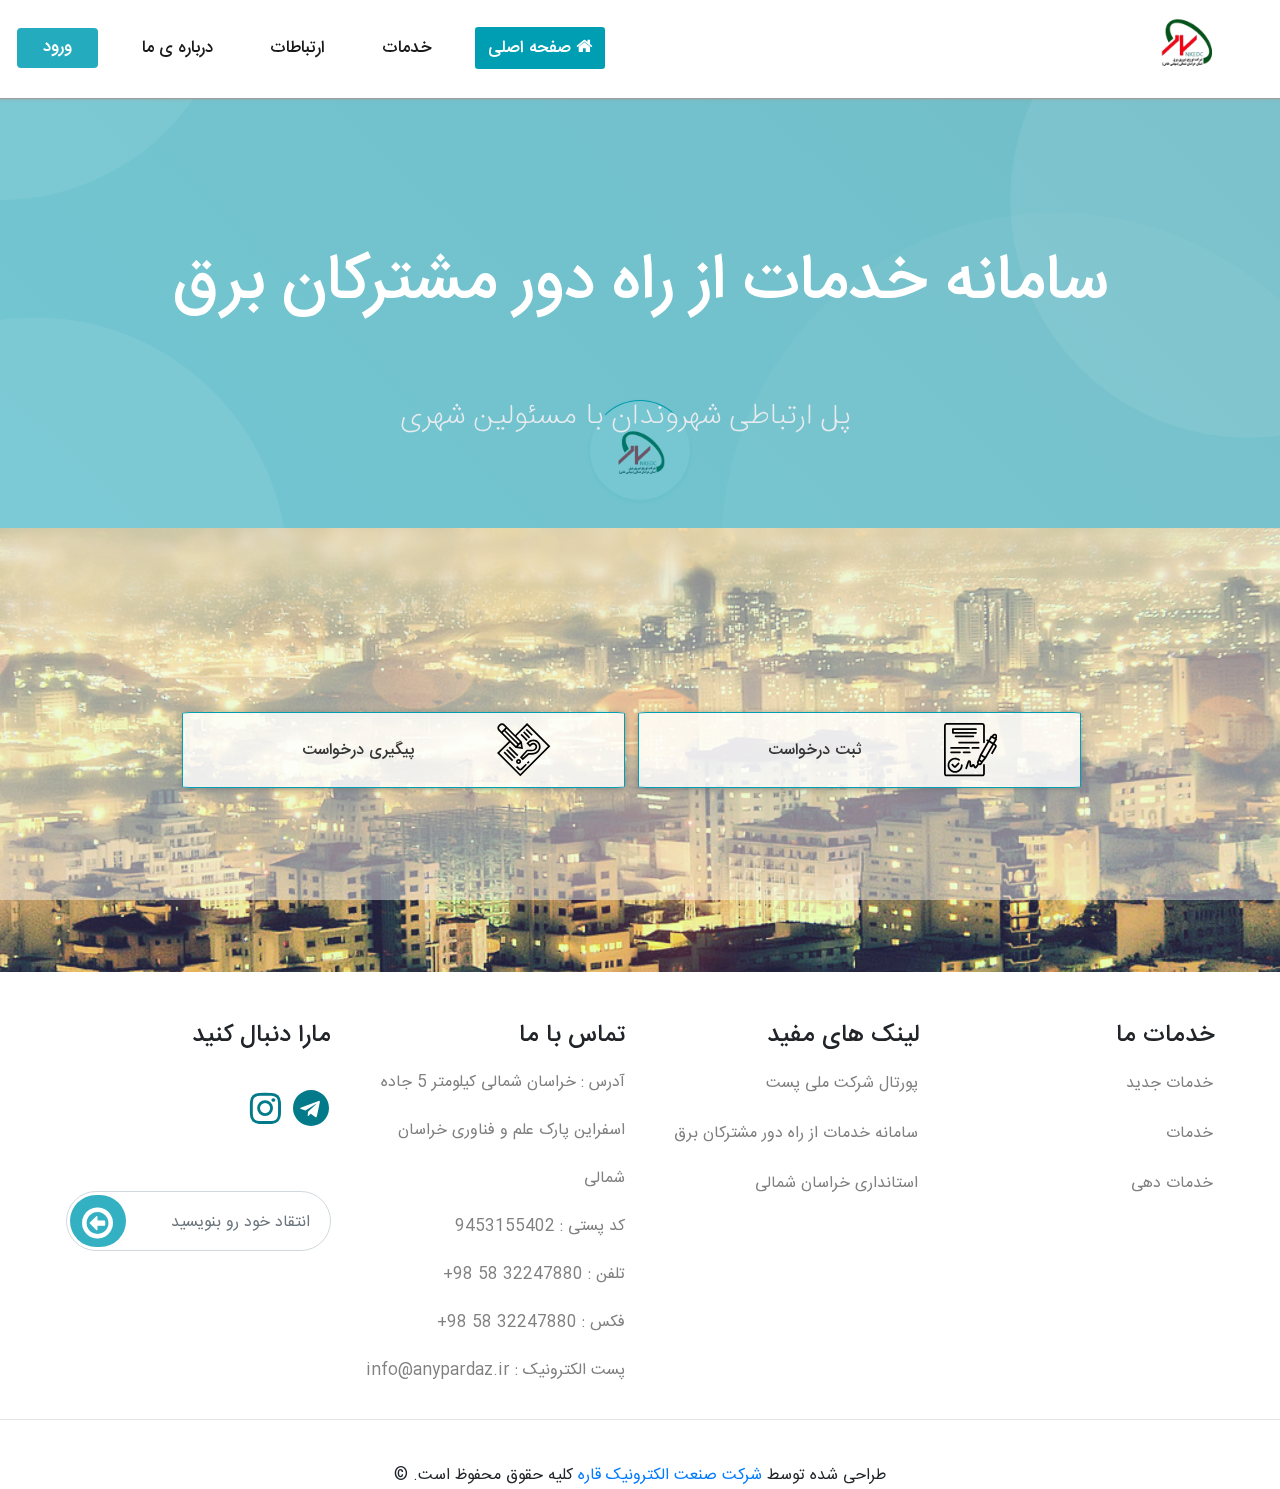
<file: index.html>
<!DOCTYPE html>
<html>


<!-- Mirrored from shahrdari.sarvinaa.ir/ by HTTrack Website Copier/3.x [XR&CO'2014], Tue, 13 Oct 2020 07:12:37 GMT -->
<!-- Added by HTTrack -->
<meta http-equiv="content-type" content="text/html;charset=UTF-8" />
<!-- /Added by HTTrack -->

<head>
    <meta charset='utf-8'>
    <meta http-equiv='X-UA-Compatible' content='IE=edge'>
    <title>سامانه خدمات از راه دور مشترکان برق</title>
    <meta name="author" content="mohahamadZareaiRobat">
    <meta name='viewport' content='width=device-width, initial-scale=1'>
    <link rel="icon" href="indexPage/img/bargh.png">
    <link rel='stylesheet' type='text/css' media='screen' href='css/bootstrap.min.css'>
    <link rel="stylesheet" href="indexPage/css/font-awesome.min.css">
    <link rel="stylesheet" type="text/css" href="indexPage/css/styles.css">
    <link rel="stylesheet" href="indexPage/css/hamburgers.css">

</head>


<!-- ? radloader Start -->

<body>
    <!-- radloader hanooz gozashte nashode -->
    <div id="preloader-active">
        <div class="preloader d-flex align-items-center justify-content-center">
            <div class="preloader-inner position-relative">
                <div class="preloader-circle"></div>
                <div class="preloader-img pere-text">
                    <img src="indexPage/img/bargh.png" alt="">
                </div>
            </div>
        </div>
    </div>
    <!-- start nav va fix top baraye scroll -->

    <nav class=" px-1 pt-2 fixed-top ">
        <input type="checkbox" id="check">
        <label for="check" class="checkbtn">
        <div class="hamburger hamburger--3dx-r ">
            <div class="hamburger-box">
                <div class="hamburger-inner">

                </div>
            </div>
        </div>

    </label>
        <label class="logo">
    <a href="index.html">  <img src="indexPage/img/bargh.png" alt="">
            </a>
    </label>
        <ul class=" m-auto">
            <li class="px-2">
                <a class="active" href="index.html"> <i class="fa fa-home 4x"></i> صفحه اصلی</a>
            </li>
            <li class="px-2"><a href="#footer">خدمات</a></li>
            <li class="px-2"><a href="#footer">ارتباطات</a></li>
            <li class="px-2"><a href="#footer">درباره ی ما</a></li>
            <li class="px-2 " style="">
                <button class="login btn">
                <a href="login.html" >ورود
                </a>
            </button>
            </li>
        </ul>
    </nav>
    <!-- End nav -->

    <!-- start section -->
    <section>

        <div class="text-shahrdari ">

            <h1 class="text-shahrdari__radstyle mx-auto">سامانه خدمات از راه دور مشترکان برق </h1>

        </div>


        <div class="background-center">

            <div class="example1">
                <h3>
                    <span>پل ارتباطی شهروندان با مسئولین شهری</span> </h3>
            </div>
        </div>

        <div class="image-background">
            <div class="container" style="direction: rtl;height: 100%; padding-bottom: 9rem!important;padding-top: 9rem!important;">
                <div class="row mx-auto py-4 px-2">
                    <div class="col-md-5 col-sm-12 py-3 mr-auto">
                        <a href="sabt.html">
                            <button type="button" class="btn btn-primary__custom">
                                           <span class="svg">
                                               <svg class="svg" height="40pt" viewBox="0 0 480.08177 480" width="40pt"
                                                    xmlns="http://www.w3.org/2000/svg"><path
                                                       d="m479.199219 113.800781c-1.652344-6.144531-5.683594-11.382812-11.199219-14.558593-5.519531-3.191407-12.082031-4.054688-18.238281-2.402344-6.148438 1.65625-11.386719 5.683594-14.5625 11.199218l-4 6.960938c-3.800781-2.183594-8.65625-.898438-10.878907 2.882812l-20.320312 34.636719-6.960938-4c-1.84375-1.066406-4.039062-1.355469-6.09375-.800781-2.058593.558594-3.808593 1.910156-4.867187 3.761719-2.167969 3.824219-.847656 8.683593 2.960937 10.878906l6.960938 4-68 117.839844-16.800781 44.882812-8 14.957031c-4.683594 8.148438-4.183594 18.277344 1.28125 25.921876l-18 22.078124-5.039063-12.636718c-2.273437-5.632813-7.535156-9.492188-13.585937-9.964844-6.054688-.476562-11.855469 2.515625-14.976563 7.722656l-2.878906 4.878906-2.71875-32c-.625-7.570312-6.488281-13.65625-14.027344-14.570312-7.542968-.910156-14.683594 3.609375-17.09375 10.8125l-19.679687 59.039062c-1.375 4.175782.875 8.675782 5.039062 10.082032.78125.363281 1.621094.582031 2.480469.636718 3.4375.011719 6.5-2.179687 7.601562-5.4375l19.597657-59.039062 2.800781 32.476562c.578125 6.929688 5.558594 12.691407 12.332031 14.261719 6.773438 1.570313 13.78125-1.414062 17.347657-7.378906l2.960937-4.882813 4.960937 12.5625c2.105469 5.292969 6.867188 9.070313 12.503907 9.910157 5.636719.839843 11.292969-1.382813 14.855469-5.832031l18.640624-23.597657c2.0625.539063 4.1875.808594 6.320313.800781 8.574219.066407 16.535156-4.449218 20.878906-11.84375l8-13.359374 30.480469-37.039063 68.71875-119.28125 6.960938 4c1.855468 1.0625 3.207031 2.816406 3.757812 4.882813.554688 2.050781.265625 4.238281-.796875 6.078124l-32 55.441407c-1.207031 1.820312-1.617187 4.054687-1.132813 6.1875.484376 2.128906 1.816407 3.96875 3.691407 5.089843 1.84375 1.070313 4.039062 1.359376 6.09375.804688 2.058593-.558594 3.808593-1.910156 4.867187-3.761719l32-55.441406c3.191406-5.519531 4.054688-12.082031 2.398438-18.238281-1.65625-6.148438-5.683594-11.386719-11.199219-14.5625l-6.960937-4 20-34.640625c2.183593-3.800781.898437-8.652344-2.878907-10.878907l4-6.960937c3.277344-5.605469 4.144531-12.300781 2.398438-18.558594zm-30.160157 2.238281c1.058594-1.851562 2.816407-3.207031 4.882813-3.757812 2.054687-.507812 4.226563-.222656 6.078125.800781 1.855469 1.058594 3.207031 2.816407 3.761719 4.878907.507812 2.054687.222656 4.226562-.800781 6.078124l-4 6.960938-13.921876-8zm-109.039062 223.363282-4-2.320313-11.839844-6.882812 11.359375-30.398438 25.199219 14.558594zm-24 23.117187c-3.378906-2.355469-4.417969-6.886719-2.398438-10.480469l4-6.957031 13.917969 8-4 6.878907c-1.121093 1.945312-3.003906 3.328124-5.195312 3.816406-2.191407.484375-4.484375.03125-6.324219-1.257813zm53.839844-61.277343-27.679688-16 64-110.882813 27.679688 16zm72-124.722657-27.679688-16 16-27.679687 27.679688 16zm0 0"/><path
                                                       d="m126.238281 358.519531-28.316406 28.242188-16.960937-16.960938c-3.121094-3.101562-8.160157-3.101562-11.28125 0-1.515626 1.503907-2.367188 3.546875-2.367188 5.679688 0 2.132812.851562 4.179687 2.367188 5.679687l16.960937 16.960938c3 2.976562 7.054687 4.644531 11.28125 4.640625 4.25.023437 8.339844-1.644531 11.359375-4.640625l28.238281-28.320313c2.71875-3.175781 2.535157-7.90625-.417969-10.859375-2.957031-2.957031-7.6875-3.140625-10.863281-.421875zm0 0"/><path
                                                       d="m32 380.039062c0 37.558594 30.445312 68 68 68s68-30.441406 68-68c0-4.417968-3.582031-8-8-8s-8 3.582032-8 8c0 28.71875-23.28125 52-52 52s-52-23.28125-52-52 23.28125-52 52-52c11.257812-.03125 22.214844 3.621094 31.199219 10.402344 3.535156 2.652344 8.550781 1.933594 11.199219-1.601562 2.652343-3.535156 1.9375-8.546875-1.597657-11.199219-20.605469-15.453125-48.175781-17.9375-71.210937-6.421875-23.039063 11.519531-37.589844 35.066406-37.589844 60.820312zm0 0"/><path
                                                       d="m288 64.039062c4.417969 0 8-3.578124 8-8 0-4.417968-3.582031-8-8-8h-208c-4.417969 0-8 3.582032-8 8v32c0 4.421876 3.582031 8 8 8h208c4.417969 0 8-3.578124 8-8 0-4.417968-3.582031-8-8-8h-200v-16zm0 0"/><path
                                                       d="m104 112.039062c-4.417969 0-8 3.582032-8 8 0 4.421876 3.582031 8 8 8h160c4.417969 0 8-3.578124 8-8 0-4.417968-3.582031-8-8-8zm0 0"/><path
                                                       d="m312 168.039062h-176c-4.417969 0-8 3.582032-8 8 0 4.421876 3.582031 8 8 8h176c4.417969 0 8-3.578124 8-8 0-4.417968-3.582031-8-8-8zm0 0"/><path
                                                       d="m232 224.039062c0-4.417968-3.582031-8-8-8h-160c-4.417969 0-8 3.582032-8 8 0 4.421876 3.582031 8 8 8h160c4.417969 0 8-3.578124 8-8zm0 0"/><path
                                                       d="m312 216.039062h-56c-4.417969 0-8 3.582032-8 8 0 4.421876 3.582031 8 8 8h56c4.417969 0 8-3.578124 8-8 0-4.417968-3.582031-8-8-8zm0 0"/><path
                                                       d="m144 272.039062c4.417969 0 8-3.578124 8-8 0-4.417968-3.582031-8-8-8h-80c-4.417969 0-8 3.582032-8 8 0 4.421876 3.582031 8 8 8zm0 0"/><path
                                                       d="m176 272.039062h56c4.417969 0 8-3.578124 8-8 0-4.417968-3.582031-8-8-8h-56c-4.417969 0-8 3.582032-8 8 0 4.421876 3.582031 8 8 8zm0 0"/><path
                                                       d="m360 368.039062c-4.417969 0-8 3.582032-8 8v80c0 4.421876-3.582031 8-8 8h-320c-4.417969 0-8-3.578124-8-8v-432c0-4.417968 3.582031-8 8-8h320c4.417969 0 8 3.582032 8 8v150.242188c0 4.417969 3.582031 8 8 8s8-3.582031 8-8v-150.242188c0-13.253906-10.746094-23.9999995-24-23.9999995h-320c-13.253906 0-24 10.7460935-24 23.9999995v432c0 13.257813 10.746094 24 24 24h320c13.253906 0 24-10.742187 24-24v-80c0-4.417968-3.582031-8-8-8zm0 0"/></svg>
                                          </span>

                        <span class="spanP">    ثبت درخواست </span>
                        </button></a>
                    </div>
                    <div class="col-md-5 col-sm-12 ml-auto  py-3">
                        <a href="peigiri.html">
                            <button type="button" class="btn btn-primary__custom">
                                <span class="svg ">
                                           <svg class="svg" height="40pt" viewBox="0 0 502.624 502.624" width="40pt"
                                                xmlns="http://www.w3.org/2000/svg"><path
                                                   d="m280.394531 373.652344 16-15.996094 11.3125 11.3125-16 15.996094zm0 0"/><path
                                                   d="m224.96875 429.078125c-3.128906 3.128906-8.183594 3.121094-11.3125 0l-23.433594-23.429687-11.3125 11.3125 23.433594 23.429687c4.679688 4.671875 10.824219 7.007813 16.96875 7.007813s12.289062-2.335938 16.96875-7.015626l46.0625-46.054687-11.3125-11.3125zm0 0"/><path
                                                   d="m283.3125 0-112 112-97.855469-97.855469c-6.882812-6.886719-16.410156-10.832031-26.144531-10.832031-9.738281 0-19.265625 3.945312-26.144531 10.832031l-7.023438 7.023438c-6.992187 6.992187-10.832031 16.273437-10.832031 26.144531s3.839844 19.152344 10.832031 26.144531l97.855469 97.855469-112 112 219.3125 219.3125 283.3125-283.3125zm-57.433594 225.878906-29.597656-4.230468 25.375-25.375zm-158.566406-147.253906 124.6875 124.6875-12.6875 12.6875-124.6875-124.6875zm136 113.375-124.6875-124.6875 12.6875-12.6875 124.6875 124.6875zm-184-144.6875c0-5.601562 2.175781-10.863281 6.144531-14.832031l7.03125-7.03125c7.800781-7.808594 21.855469-7.808594 29.65625 0l17.855469 17.863281-36.6875 36.6875-17.855469-17.855469c-3.96875-3.96875-6.144531-9.234375-6.144531-14.832031zm3.3125 236 100.6875-100.6875 52.230469 52.230469 69.199219 9.886719-9.886719-69.199219-52.230469-52.230469 100.6875-100.6875 196.6875 196.6875-260.6875 260.6875zm0 0"/><path
                                                   d="m342.054688 155.3125c-18.496094 0-35.878907 7.207031-48.964844 20.289062l-16.402344 16.398438 33.9375 33.9375 16.398438-16.394531c4.023437-4.015625 9.359374-6.230469 15.03125-6.230469 11.722656 0 21.257812 9.535156 21.257812 21.253906 0 5.671875-2.207031 11.007813-6.222656 15.027344-7.449219 7.445312-17.761719 11.71875-28.28125 11.71875h-47.433594l-7.359375 7.375-57.695313 64.953125 26.640626 26.640625 57.992187-50.96875h27.847656c23.503907 0 45.597657-9.152344 62.214844-25.777344 13.097656-13.078125 20.296875-30.472656 20.296875-48.96875 0-38.183594-31.074219-69.253906-69.257812-69.253906zm37.65625 106.910156c-13.597657 13.601563-31.679688 21.089844-50.902344 21.089844h-33.878906l-51.257813 45.039062-5.367187-5.359374 47.359374-53.335938 2.335938-2.34375h40.808594c14.734375 0 29.167968-5.976562 39.597656-16.402344 7.035156-7.046875 10.90625-16.398437 10.90625-26.34375 0-20.542968-16.710938-37.253906-37.257812-37.253906-9.933594 0-19.292969 3.871094-26.34375 10.910156l-5.085938 5.089844-11.3125-11.3125 5.085938-5.089844c10.066406-10.0625 23.441406-15.597656 37.65625-15.597656 29.371093 0 53.257812 23.886719 53.257812 53.253906 0 14.226563-5.535156 27.59375-15.601562 37.65625zm0 0"/><path
                                                   d="m179.3125 363.3125c0 13.230469 10.765625 24 24 24 13.230469 0 24-10.769531 24-24 0-13.234375-10.769531-24-24-24-13.234375 0-24 10.765625-24 24zm24-8c4.414062 0 8 3.589844 8 8 0 4.40625-3.585938 8-8 8-4.417969 0-8-3.59375-8-8 0-4.410156 3.582031-8 8-8zm0 0"/><path
                                                   d="m269.652344 64.96875 11.3125-11.3125 55.996094 55.996094-11.3125 11.3125zm0 0"/><path
                                                   d="m245.652344 88.96875 11.3125-11.3125 55.996094 55.996094-11.3125 11.3125zm0 0"/><path
                                                   d="m221.652344 112.96875 11.3125-11.3125 55.996094 55.996094-11.3125 11.3125zm0 0"/><path
                                                   d="m109.652344 232.96875 11.3125-11.3125 80 79.996094-11.3125 11.316406zm0 0"/><path
                                                   d="m85.652344 256.96875 11.3125-11.3125 80 79.996094-11.3125 11.316406zm0 0"/><path
                                                   d="m61.652344 280.96875 11.3125-11.3125 80 79.996094-11.3125 11.3125zm0 0"/></svg>
                                </span>
                        <span class="spanP">پیگیری درخواست</span></button></a>
                    </div>


                </div>
            </div>
        </div>

        <!-- End Section -->

        <!--  Footer Start -->
        <footer id="footer">
            <div class="footer  mx-auto">
                <div class="container-fluid">
                    <div class="row ">

                        <div class="col-lg-3 col-md-6">
                            <div class="footerEnding">
                                <h4 class="footerEnding--text-head" id="khadamati">خدمات ما</h4>
                                <ul>
                                    <li><a href="#">خدمات جدید</a></li>
                                    <li><a href="#"> خدمات</a></li>
                                    <li><a href="#">خدمات دهی</a></li>
                                </ul>

                            </div>
                        </div>
                        <div class="col-lg-3 col-md-6">
                            <div class="footerEnding">
                                <h4 class="text-head">لینک های مفید</h4>
                                <ul class="exmenu">
                                    <li><a href="https://www.post.ir/fa-IR/bojnoord.post/5361/page/صفحه-اصلی">پورتال شرکت ملی پست</a></li>
                                    <li><a href="http://www.bojnord-city.ir/">سامانه خدمات از راه دور مشترکان برق</a></li>
                                    <li><a href="http://nkhorasan.ir/">استانداری خراسان شمالی</a></li>
                                </ul>
                            </div>
                        </div>
                        <div class="col-lg-3 col-md-6">
                            <div class="footerEnding">
                                <h4>تماس با ما</h4>
                                <p>آدرس : خراسان شمالی کیلومتر 5 جاده اسفراین پارک علم و فناوری خراسان شمالی</p>
                                <p>کد پستی : 9453155402</p>
                                <p>تلفن : 32247880 58 98+</p>
                                <p>فکس : 32247880 58 98+</p>
                                <p>پست الکترونیک : info@anypardaz.ir</p>
                            </div>
                        </div>
                        <div class="col-lg-3 col-md-6">
                            <div class="footerEnding">
                                <h4>مارا دنبال کنید</h4>
                            </div>
                            <div class="iconR">
                                <ul>
                                    <li><a href="#"><i class=" fa fa-telegram"></i></a></li>
                                    <li><a href="#"><i class="fa fa-instagram "></i></a></li>
                                </ul>
                            </div>
                            <div class="footerEnding">

                                <form class="signup-frmCustom mt-4">
                                    <input type="email" class="form-control sigmup-me" placeholder="انتقاد خود رو بنویسید" required="required">
                                    <button type="submit" class="btn btn-primary"><i
                                    class="fa fa fa-arrow-circle-o-left"></i></button>
                                </form>
                            </div>
                        </div>
                    </div>
                </div>
            </div>
            <hr class="my-4">
            <div class="footer-bottom my-5">
                <div class="container">
                    <div class="row align-items-center">

                        <div class="col-lg-12 col-md-12 text-center" style="direction: rtl;">
                            <p class="mb-0"> طراحی شده توسط <a href="#">شرکت صنعت الکترونیک قاره</a> کلیه حقوق محفوظ است. ©
                            </p>
                        </div>

                    </div>
                </div>
            </div>
        </footer>
        <!-- endFooter -->


        <!-- End RADshodam  -->


        <!-- one & two & three bootstrapi . . . 4 for scroll  & 5 jaqurey for javascript page -->
        <script src="indexPage/js/jquery-3.5.1.slim.min.js"></script>
        <script src="indexPage/js/popper.min.js"></script>
        <script src='indexPage/js/bootstrap.min.js'></script>
        <script src="indexPage/js/jquery.matchHeight-min.js"></script>
        <script src="indexPage/js/jquery.js"></script>
        <script src="indexPage/js/bundle.js"></script>
        <!-- startloader -->
        <script src="indexPage/js/loader.js">
        </script>

        <!-- endloader -->
        <!-- start script hamburger radshodam-->
        <script>
            var forEach = function(t, o, r) {
                if ("[object Object]" === Object.prototype.toString.call(t))
                    for (var c in t) Object.prototype.hasOwnProperty.call(t, c) && o.call(r, t[c], c, t);
                else
                    for (var e = 0, l = t.length; l > e; e++) o.call(r, t[e], e, t)
            };

            var hamburgers = document.querySelectorAll(".hamburger");
            if (hamburgers.length > 0) {
                forEach(hamburgers, function(hamburger) {
                    hamburger.addEventListener("click", function() {
                        this.classList.toggle("is-active");
                    }, false);
                });
            }
        </script>
        <!-- End hamburger radshodam-->
        <!-- start for scrollTop radshodam -->
        <script>
            $(window).on('scroll', function() {
                if ($(window).scrollTop()) {
                    $('nav').addClass('black');

                } else {
                    $('nav').removeClass('black');


                }
            })
        </script>
        <!-- End scroll script radshodam -->
</body>


<!-- Mirrored from shahrdari.sarvinaa.ir/ by HTTrack Website Copier/3.x [XR&CO'2014], Tue, 13 Oct 2020 07:12:57 GMT -->

</html>
</file>
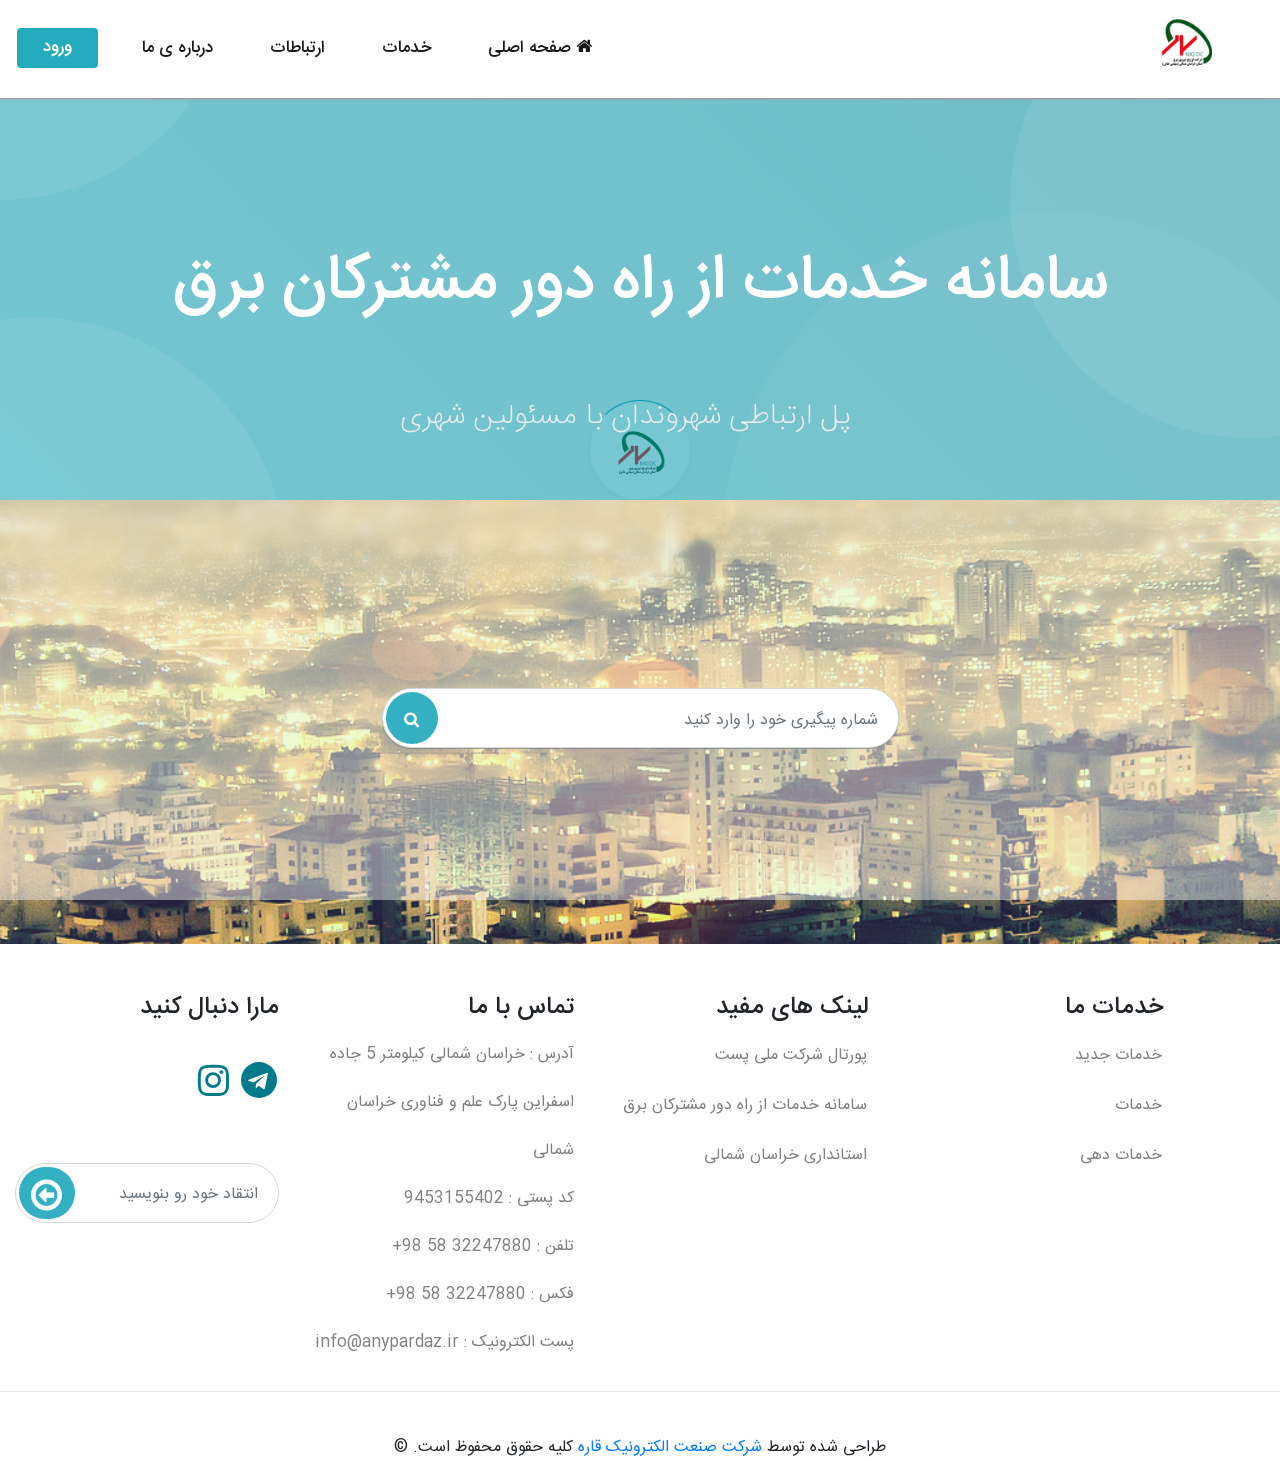
<file: peigiri.html>
<!DOCTYPE html>
<html>


<!-- Mirrored from shahrdari.sarvinaa.ir/peigiri by HTTrack Website Copier/3.x [XR&CO'2014], Tue, 13 Oct 2020 07:15:45 GMT -->
<!-- Added by HTTrack -->
<meta http-equiv="content-type" content="text/html;charset=UTF-8" />
<!-- /Added by HTTrack -->

<head>
    <meta charset='utf-8'>
    <meta http-equiv='X-UA-Compatible' content='IE=edge'>
    <title></title>
    <meta name="author" content="mohahamadZareaiRobat">
    <meta name='viewport' content='width=device-width, initial-scale=1'>
    <link rel="icon" href="indexPage/img/bargh.png">
    <!-- BEGIN: sweetALert-->
    <link rel="stylesheet" href="sweetAlert/sweetalert2.min.css">
    <!-- END: sweetALert-->
    <link rel='stylesheet' type='text/css' media='screen' href='css/bootstrap.min.css'>
    <link rel="stylesheet" href="indexPage/css/font-awesome.min.css">
    <link rel="stylesheet" href="indexPage/css/hamburgers.css">
    <link rel="stylesheet" type="text/css" href="indexPage/css/styles.css">
</head>

<body>
    <div id="preloader-active">
        <div class="preloader d-flex align-items-center justify-content-center">
            <div class="preloader-inner position-relative">
                <div class="preloader-circle"></div>
                <div class="preloader-img pere-text">
                    <img src="indexPage/img/bargh.png" alt="">
                </div>
            </div>
        </div>
    </div>
    <!-- start nav va fix top baraye scroll -->

    <nav class=" px-1 pt-2 fixed-top ">
        <input type="checkbox" id="check">
        <label for="check" class="checkbtn">
        <div class="hamburger hamburger--3dx-r ">
            <div class="hamburger-box">
                <div class="hamburger-inner">

                </div>
            </div>
        </div>

    </label>
        <label class="logo">
    <a href="index.html">  <img src="indexPage/img/bargh.png" alt="">
            </a>    </label>
        <style>

        </style>
        <ul class=" m-auto">
            <li class="px-2">
                <a class="" href="index.html"> <i class="fa fa-home 4x"></i> صفحه اصلی</a>
            </li>
            <li class="px-2"><a href="#footer">خدمات</a></li>
            <li class="px-2"><a href="#footer">ارتباطات</a></li>
            <li class="px-2"><a href="#footer">درباره ی ما</a></li>
            <li class="px-2 " style="">
                <button class="login btn">
                <a href="login.html">ورود
                </a>
            </button>
            </li>
        </ul>
    </nav>
    <!-- End nav -->
    <style>
        .banner {
            height: 500px;
        }
        
        .main {
            height: auto;
            border: none;
            box-shadow: none;
            background-image: url('img/bojnourd-rad-sehir2.jpg') !important;
        }
    </style>
    <section class="banner">
        <div class="text-shahrdari ">
            <h1 class="text-shahrdari__radstyle mx-auto">سامانه خدمات از راه دور مشترکان برق</h1>
        </div>


        <div class="background-center">

            <div class="example1">
                <h3>
                    <span>پل ارتباطی شهروندان با مسئولین شهری</span> </h3>
            </div>
        </div>
    </section>
    <style>

    </style>
    <section class="main">
        <div class="image-background" style="">
            <div class="container py-5" style="direction: rtl;height: 100%;">
                <div class="row mx-auto py-4 px-2">
                    <div class="col-md-6 col-sm-12 py-3 mx-auto mt-search ">

                        <div class="search-peigir">

                            <form class="search-frm mb-5" action="#" method="post">
                                <input type="hidden" name="_token" value="tPzVD4o18oHCkJhxTjvpyTdjlZMjUdPFw3OiWByv">
                                <input type="text" class="form-control sigmup-me" placeholder="شماره پیگیری خود را وارد کنید" id="code" name="code" required="required">
                                <button onclick="" class="btn btn-primary btn_search">
                                <i class="fa fa fa-search "></i></button>
                            </form>
                        </div>


                    </div>


                </div>
            </div>
        </div>
    </section>
    <footer id="footer" style="">
        <div class="footer">
            <div class="container-fluid">
                <div class="row ">

                    <div class="col-lg-3 col-md-6">
                        <div class="footerEnding">
                            <h4 class="footerEnding--text-head" id="khadamati">خدمات ما</h4>
                            <ul>
                                <li><a href="#">خدمات جدید</a></li>
                                <li><a href="#"> خدمات</a></li>
                                <li><a href="#">خدمات دهی</a></li>
                            </ul>

                        </div>
                    </div>
                    <div class="col-lg-3 col-md-6">
                        <div class="footerEnding">
                            <h4 class="text-head">لینک های مفید</h4>
                            <ul class="exmenu">
                                <li><a href="https://www.post.ir/fa-IR/bojnoord.post/5361/page/صفحه-اصلی">پورتال شرکت ملی پست</a></li>
                                <li><a href="http://www.bojnord-city.ir/">سامانه خدمات از راه دور مشترکان برق</a></li>
                                <li><a href="http://nkhorasan.ir/">استانداری خراسان شمالی</a></li>
                            </ul>
                        </div>
                    </div>
                    <div class="col-lg-3 col-md-6">
                        <div class="footerEnding">
                            <h4>تماس با ما</h4>
                            <p>آدرس : خراسان شمالی کیلومتر 5 جاده اسفراین پارک علم و فناوری خراسان شمالی</p>
                            <p>کد پستی : 9453155402</p>
                            <p>تلفن : 32247880 58 98+</p>
                            <p>فکس : 32247880 58 98+</p>
                            <p>پست الکترونیک : info@anypardaz.ir</p>
                        </div>
                    </div>
                    <div class="col-lg-3 col-md-6">
                        <div class="footerEnding">
                            <h4>مارا دنبال کنید</h4>
                        </div>
                        <div class="iconR">
                            <ul>
                                <li><a href="#"><i class=" fa fa-telegram"></i></a></li>
                                <li><a href="#"><i class="fa fa-instagram "></i></a></li>
                            </ul>
                        </div>
                        <div class="footerEnding">

                            <form class="signup-frmCustom mt-4">
                                <input type="email" class="form-control sigmup-me" placeholder="انتقاد خود رو بنویسید" required="required">
                                <button type="submit" class="btn btn-primary"><i
                                    class="fa fa fa-arrow-circle-o-left"></i></button>
                            </form>
                        </div>
                    </div>
                </div>
            </div>
        </div>
        <hr class="my-4">
        <div class="footer-bottom my-5">
            <div class="container">
                <div class="row align-items-center">

                    <div class="col-lg-12 col-md-12 text-center" style="direction: rtl;">
                        <p class="mb-0"> طراحی شده توسط <a href="#">شرکت صنعت الکترونیک قاره</a> کلیه حقوق محفوظ است. ©
                        </p>
                    </div>

                </div>
            </div>
        </div>

    </footer>
</body>

<!-- Mirrored from shahrdari.sarvinaa.ir/peigiri by HTTrack Website Copier/3.x [XR&CO'2014], Tue, 13 Oct 2020 07:15:45 GMT -->

</html>
<!-- one & two & three bootstrapi . . . 4 for scroll  & 5 jaqurey for javascript page -->
<script src="indexPage/js/jquery-3.5.1.slim.min.js"></script>
<script src="indexPage/js/popper.min.js"></script>
<script src='indexPage/js/bootstrap.min.js'></script>
<script src="indexPage/js/jquery.matchHeight-min.js"></script>
<script src="indexPage/js/jquery.js"></script>
<script src="indexPage/js/bundle.js"></script>
<link rel="stylesheet" type="text/css" href="indexPage/css/styles.css">
<!-- startloader -->
<script src="indexPage/js/loader.js">
</script>

<!-- endloader -->
<!-- BEGIN: sweetAlert JS-->
<script src="sweetAlert/sweetalert2.min.js"></script>
<script src="sweetAlert/script.js"></script>

<!-- END: sweetAlert JS-->
<script src="js/myJq.js"></script>
<script>
    function accept() {
        Swal.fire({
            position: 'top-center',
            icon: 'error',
            title: 'درخواست با کد پیگیری وارد شده پیدا نشد',
            showConfirmButton: false,
            timer: 3000,
        })
    }
</script>
<script>
    $(document).ready(function() {});
</script>

<!-- start script hamburger radshodam-->
<script>
    var forEach = function(t, o, r) {
        if ("[object Object]" === Object.prototype.toString.call(t))
            for (var c in t) Object.prototype.hasOwnProperty.call(t, c) && o.call(r, t[c], c, t);
        else
            for (var e = 0, l = t.length; l > e; e++) o.call(r, t[e], e, t)
    };

    var hamburgers = document.querySelectorAll(".hamburger");
    if (hamburgers.length > 0) {
        forEach(hamburgers, function(hamburger) {
            hamburger.addEventListener("click", function() {
                this.classList.toggle("is-active");
            }, false);
        });
    }
</script>
<!-- End hamburger radshodam-->
<!-- start for scrollTop radshodam -->
<script>
    $(window).on('scroll', function() {
        if ($(window).scrollTop()) {
            $('nav').addClass('black');

        } else {
            $('nav').removeClass('black');


        }
    })
</script>
<!-- End scroll script radshodam -->

</body>

</html>
</file>
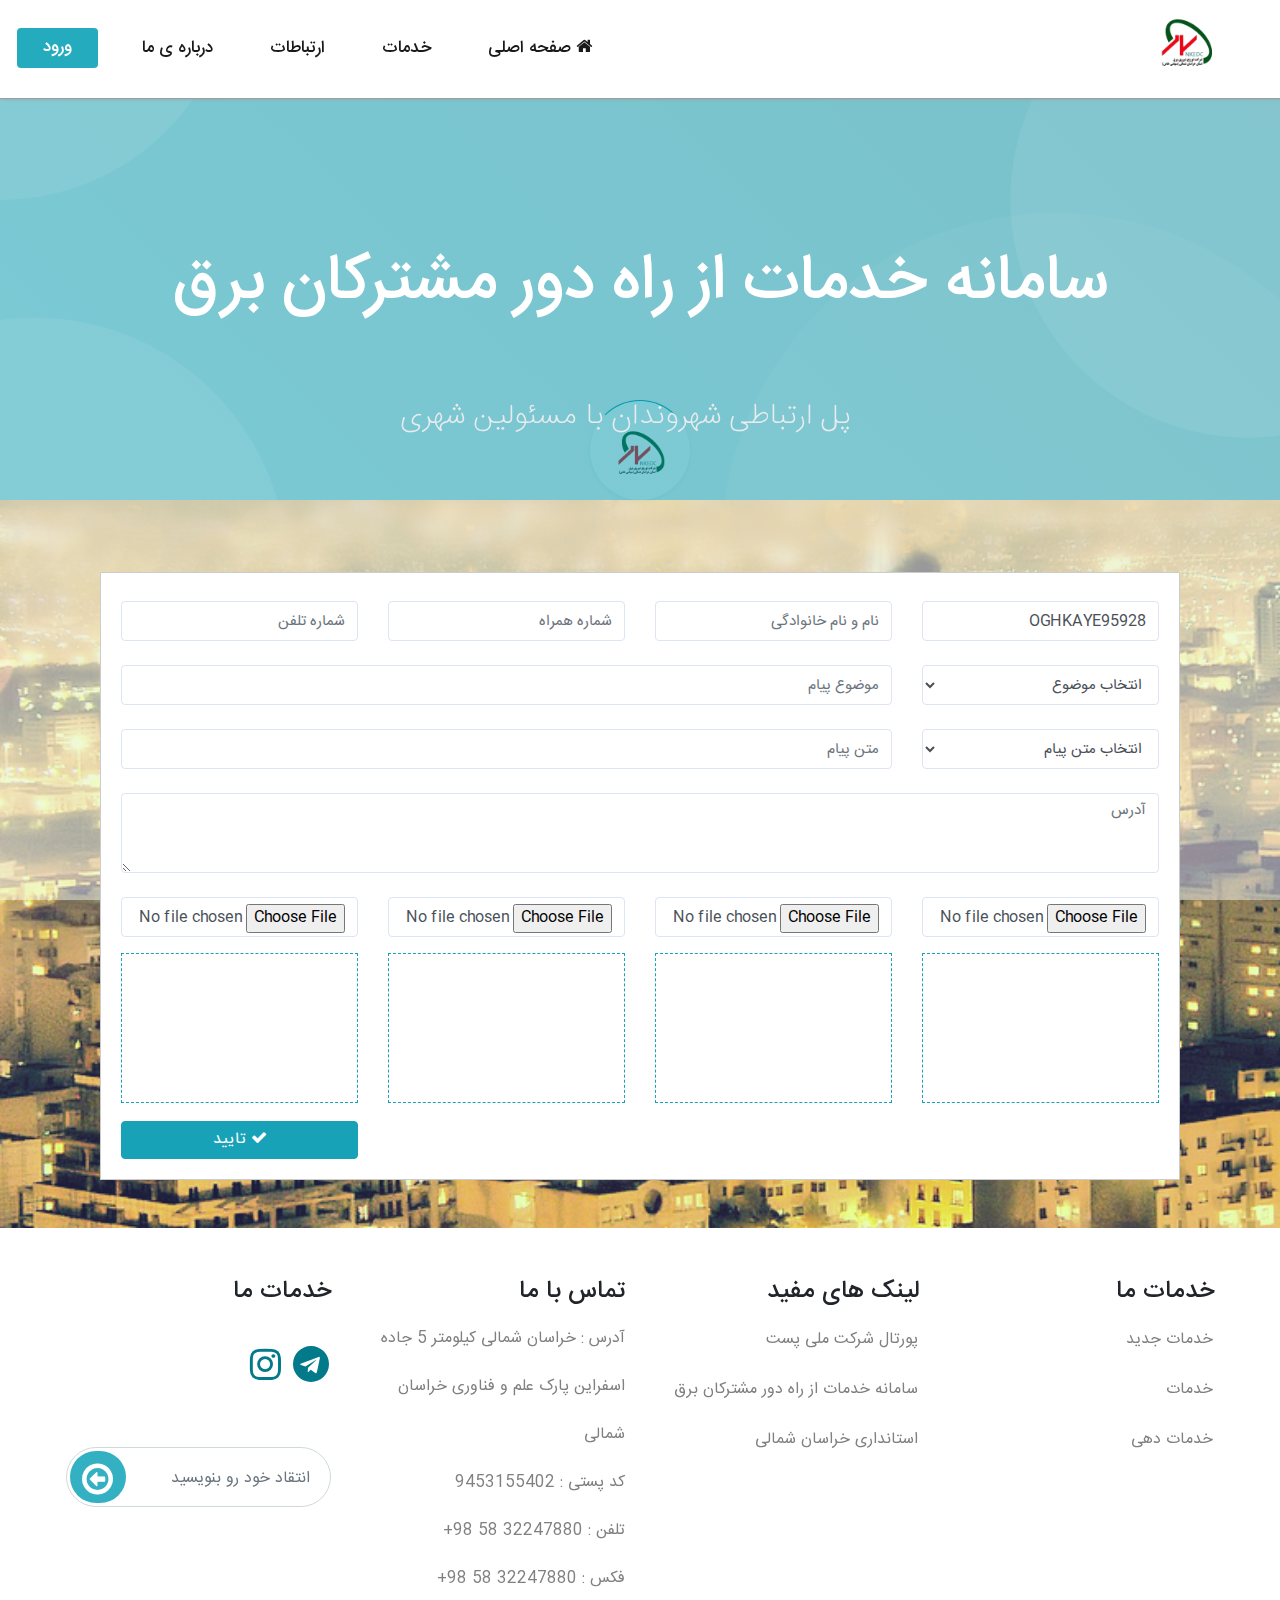
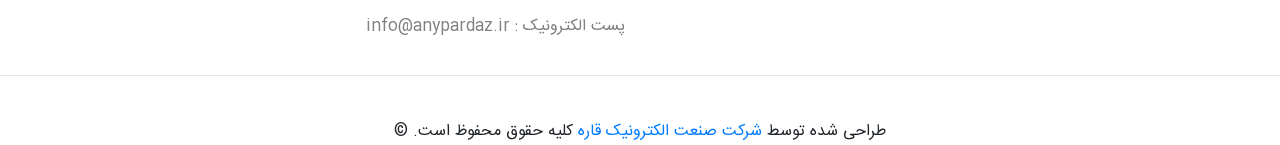
<file: sabt.html>
<!DOCTYPE html>
<html>


<!-- Mirrored from shahrdari.sarvinaa.ir/sabt by HTTrack Website Copier/3.x [XR&CO'2014], Tue, 13 Oct 2020 07:15:12 GMT -->
<!-- Added by HTTrack -->
<meta http-equiv="content-type" content="text/html;charset=UTF-8" />
<!-- /Added by HTTrack -->

<head>
    <meta charset='utf-8'>
    <meta http-equiv='X-UA-Compatible' content='IE=edge'>
    <title>ثبت درخواست</title>
    <meta name="author" content="mohahamadZareaiRobat">
    <meta name='viewport' content='width=device-width, initial-scale=1'>
    <link rel="icon" href="img/bargh.png">
    <!-- BEGIN: sweetALert-->
    <link rel="stylesheet" href="sweetAlert/sweetalert2.min.css">
    <!-- END: sweetALert-->
    <link rel='stylesheet' type='text/css' media='screen' href='css/bootstrap.min.css'>
    <link rel="stylesheet" href="indexPage/css/font-awesome.min.css">
    <link rel="stylesheet" type="text/css" href="indexPage/css/styles.css">
    <link rel="stylesheet" href="indexPage/css/hamburgers.css">


</head>
<style>
    .login {
        background: rgba(0, 158, 179, 0.86);
    }
    
    .login a {
        color: #FFFFFF !important;
    }
</style>

<!-- ? radloader Start -->
<script src="js/myJq.js"></script>
<script>
    function accept() {
        Swal.fire({
            position: 'top-center',
            icon: 'success',
            title: 'با موفقیت ثبت شد',
            text: 'کد پیگیری  : OGHKAYE95928',
            showConfirmButton: true,
            timer: false
        }).then((result) => {
            if (result.isConfirmed) {
                location.replace('sabt.html');
            }
        })

    };
</script>
<script>
    $(document).ready(function() {});
</script>

<body>
    <!-- radloader hanooz gozashte nashode -->
    <div id="preloader-active">
        <div class="preloader d-flex align-items-center justify-content-center">
            <div class="preloader-inner position-relative">
                <div class="preloader-circle"></div>
                <div class="preloader-img pere-text">
                    <img src="img/bargh.png" alt="">
                </div>

            </div>
            <div>

            </div>
        </div>
    </div>
    <!-- start nav va fix top baraye scroll -->

    <nav class=" px-1 pt-2 fixed-top ">
        <input type="checkbox" id="check">
        <label for="check" class="checkbtn">
        <div class="hamburger hamburger--3dx-r ">
            <div class="hamburger-box">
                <div class="hamburger-inner">

                </div>
            </div>
        </div>

    </label>
        <label class="logo">
        <img src="img/bargh.png" alt="">
    </label>
        <ul class=" m-auto">
            <li class="px-2">
                <a href="index.html"> <i class="fa fa-home 4x"></i> صفحه اصلی</a>
            </li>
            <li class="px-2"><a href="#footer">خدمات</a></li>
            <li class="px-2"><a href="#footer">ارتباطات</a></li>
            <li class="px-2"><a href="#footer">درباره ی ما</a></li>
            <li class="px-2 " style="">
                <button class="login btn">
                <a href="login.html">ورود
                </a>
            </button>
            </li>
        </ul>
    </nav>
    <!-- End nav -->
    <section class="banner">
        <div class="text-shahrdari ">
            <h1 class="text-shahrdari__radstyle mx-auto">سامانه خدمات از راه دور مشترکان برق</h1>
        </div>


        <div class="background-center">

            <div class="example1">
                <h3>
                    <span>پل ارتباطی شهروندان با مسئولین شهری</span> </h3>
            </div>
        </div>
    </section>
    <!-- start section -->
    <section class="main">



        <div class="image-backgroundsabt" style="height:auto;">
            <div class="container py-5" style="direction: rtl;">
                <!-- <div class="row heading-bg" id="head-row">
           <div class="col-lg-8 col-md-8 col-sm-8 col-xs-8 ">
            <h5 class="txt-dark">درخواست های جدید </h5> -->

                <div class="col-sm-12 mt-4">
                    <div class="panel panel-default card-view" style="padding: 20px;background: #fff;border: 1px solid #ccc;">
                        <div class="panel-wrapper collapse show">
                            <div class="panel-body ">
                                <div class="form-wrap">
                                    <div class="row">

                                        <div class="col-lg-3 col-sm-3 col-md-3 col-xs-12">
                                            <div class="form-group">
                                                <input type="text" id="reqCode" name="reqCode" class="form-control mt-2" value="OGHKAYE95928" placeholder="  کد رهگیری " title="فارسی تایپ کنید" required>
                                            </div>
                                        </div>
                                        <div class="col-lg-3 col-sm-3 col-md-3 col-xs-3">
                                            <div class="form-group">
                                                <input type="text" id="name" name="name" class="form-control mt-2" value="" placeholder="نام و نام خانوادگی" title="فارسی تایپ کنید" required>
                                            </div>
                                        </div>

                                        <div class="col-lg-3 col-sm-3 col-md-3 col-xs-12">
                                            <div class="form-group">
                                                <input type="number" id="cell" name="cell" class="form-control mt-2" value="" placeholder="شماره همراه" title="فارسی تایپ کنید" required>
                                            </div>
                                        </div>

                                        <div class="col-lg-3 col-sm-3 col-md-3 col-xs-12">
                                            <div class="form-group">
                                                <input type="number" id="phone" name="phone" class="form-control mt-2" value="" placeholder="شماره تلفن" title="فارسی تایپ کنید">
                                            </div>
                                        </div>
                                    </div>
                                    <div class="row">
                                        <div class="col-lg-3 col-sm-3 col-md-3 col-xs-12">
                                            <div class="form-group">
                                                <select onchange="chooseTitle()" name="title_select" id="title_select" class="form-control mt-2" placeholder="انتخاب موضوع" required>
                                                <option value="" disabled selected hidden>انتخاب موضوع</option>
                                                                                                                                                            <option value=""></option>
                                                                                                            <option value="آب گرفتگی">آب گرفتگی</option>
                                                                                                            <option value="آسفالت">آسفالت</option>
                                                                                                            <option value="اتوبوس">اتوبوس</option>
                                                                                                            <option value="اجتماعی">اجتماعی</option>
                                                                                                            <option value="افتادن درخت رو ماشین">افتادن درخت رو ماشین</option>
                                                                                                            <option value="efefef">efefef</option>
                                                                                                            <option value="nnnnn">nnnnn</option>
                                                                                                            <option value="test">test</option>
                                                                                                            <option value="پارک">پارک</option>
                                                                                                            <option value="تابلو">تابلو</option>
                                                                                                            <option value="تاکسی">تاکسی</option>
                                                                                                            <option value="جدول گذاری">جدول گذاری</option>
                                                                                                            <option value="چراغ راهنمایی">چراغ راهنمایی</option>
                                                                                                            <option value="چمن">چمن</option>
                                                                                                            <option value="خط کشی">خط کشی</option>
                                                                                                            <option value="درخت">درخت</option>
                                                                                                            <option value="رفتگری">رفتگری</option>
                                                                                                            <option value="زباله برداری">زباله برداری</option>
                                                                                                            <option value="ساختمان">ساختمان</option>
                                                                                                            <option value="سد معبر">سد معبر</option>
                                                                                                            <option value="سرعت گیر">سرعت گیر</option>
                                                                                                            <option value="قثلثقلث">قثلثقلث</option>
                                                                                                            <option value="گرفتگی جوی">گرفتگی جوی</option>
                                                                                                            <option value="نخاله">نخاله</option>
                                                                                                                                                </select>
                                            </div>
                                        </div>

                                        <div class="col-lg-9 col-sm-9 col-md-9 col-xs-12">
                                            <div class="form-group">
                                                <div class="form-group">
                                                    <input type="text" id="title" name="title" class="form-control mt-2" value="" placeholder="موضوع پیام" title="فارسی تایپ کنید" required>
                                                </div>
                                            </div>
                                        </div>
                                    </div>
                                    <div class="row">
                                        <div class="col-lg-3 col-sm-3 col-md-3 col-xs-12">
                                            <div class="form-group">
                                                <select onchange="chooseMessg()" name="message_select" id="message_select" class="form-control mt-2" placeholder="انتخاب موضوع" required>
                                                <option value="" disabled selected hidden> انتخاب متن پیام</option>
                                            </select>
                                            </div>
                                        </div>

                                        <div class="col-lg-9 col-sm-9 col-md-9 col-xs-12">
                                            <div class="form-group">
                                                <div class="form-group">
                                                    <input type="text" id="message" name="message" class="form-control mt-2" value="" placeholder="متن پیام " title="فارسی تایپ کنید" required>
                                                </div>
                                            </div>
                                        </div>
                                    </div>
                                    <div class="row">
                                        <div class="col-lg-12 col-sm-12 col-md-12 col-xs-12">
                                            <div class="form-group">

                                                <textarea id="address" name="address" row="3" class="form-control mt-2" style="height:80px !important; " placeholder="آدرس " title="فارسی تایپ کنید" required></textarea>


                                            </div>
                                        </div>
                                    </div>
                                    <div class="row">
                                        <div class="col-lg-3 col-sm-3 col-md-3 col-xs-12">
                                            <div class="form-group">

                                                <input type="file" id="file1" name="file1" class="form-control mt-2" title="فارسی تایپ کنید">

                                            </div>
                                        </div>
                                        <div class="col-lg-3 col-sm-3 col-md-3 col-xs-3">
                                            <div class="form-group">
                                                <input type="file" id="file2" name="file2" class="form-control mt-2" title="فارسی تایپ کنید">
                                            </div>
                                        </div>

                                        <div class="col-lg-3 col-sm-3 col-md-3 col-xs-12">
                                            <div class="form-group">
                                                <input type="file" id="file3" name="file3" class="form-control mt-2" title="فارسی تایپ کنید">
                                            </div>
                                        </div>

                                        <div class="col-lg-3 col-sm-3 col-md-3 col-xs-12">
                                            <div class="form-group">
                                                <input type="file" id="file4" name="file4" class="form-control mt-2" title="فارسی تایپ کنید">
                                            </div>
                                        </div>
                                    </div>
                                    <style>

                                    </style>
                                    <div class="row" id="row_img" style="">
                                        <div class="col-lg-3 col-sm-3 col-md-3 col-xs-3 div_img" style="height: 150px">
                                            <div id="image-holder1" class="img-holder">
                                            </div>
                                        </div>

                                        <div class="col-lg-3 col-sm-3 col-md-3 col-xs-3 div_img" style="height: 150px">
                                            <div id="image-holder2" class="img-holder"> </div>
                                        </div>

                                        <div class="col-lg-3 col-sm-3 col-md-3 col-xs-3 div_img" style="height: 150px">
                                            <div id="image-holder3" class="img-holder"> </div>
                                        </div>

                                        <div class="col-lg-3 col-sm-3 col-md-3 col-xs-3 div_img" style="height: 150px">
                                            <div id="image-holder4" class="img-holder"> </div>
                                        </div>

                                    </div>
                                    <div class="row" style="margin-top: 10px">

                                        <div class="col-lg-9 col-sm-9 col-md-9"></div>
                                        <div class="col-lg-3 col-sm-3 col-md-3 col-xs-12">
                                            <div class="form-group">
                                                <button type="submit" onclick="sabtDarkhast()" class="btn btn-info btn-icon left-icon mt-2 mr-10 pull-left" style="width: 100%">
                                                <i class="fa fa-check"></i> <span>تایید</span></button>
                                            </div>
                                        </div>
                                    </div>
                                </div>
                            </div>
                        </div>
                    </div>
                </div>

            </div>
        </div>
        </div>
    </section>
    <!-- End Section -->
    <!--  Footer Start -->
    <footer id="footer">
        <div class="footer foot mx-auto" style="margin-top: 50px;">
            <div class=" container-fluid ">
                <div class="row ">

                    <div class="col-lg-3 col-md-6 ">
                        <div class="footerEnding ">
                            <h4 class="footerEnding--text-head " id="khadamati ">خدمات ما</h4>
                            <ul>
                                <li><a href="# ">خدمات جدید</a></li>
                                <li><a href="# "> خدمات</a></li>
                                <li><a href="# ">خدمات دهی</a></li>
                            </ul>

                        </div>
                    </div>
                    <div class="col-lg-3 col-md-6 ">
                        <div class="footerEnding ">
                            <h4 class="text-head ">لینک های مفید</h4>
                            <ul class="exmenu ">
                                <li><a href="https://www.post.ir/fa-IR/bojnoord.post/5361/page/صفحه-اصلی">پورتال شرکت ملی پست</a></li>
                                <li><a href="http://www.bojnord-city.ir/">سامانه خدمات از راه دور مشترکان برق</a></li>
                                <li><a href="http://nkhorasan.ir/">استانداری خراسان شمالی</a></li>
                            </ul>
                        </div>
                    </div>

                    <div class="col-lg-3 col-md-6 ">
                        <div class="footerEnding ">
                            <h4>تماس با ما</h4>
                            <p>آدرس : خراسان شمالی کیلومتر 5 جاده اسفراین پارک علم و فناوری خراسان شمالی</p>
                            <p>کد پستی : 9453155402</p>
                            <p>تلفن : 32247880 58 98+</p>
                            <p>فکس : 32247880 58 98+</p>
                            <p>پست الکترونیک : info@anypardaz.ir</p>
                        </div>
                    </div>

                    <div class="col-lg-3 col-md-6 ">
                        <div class="footerEnding ">
                            <h4 class="footerEnding--text-head " id="khadamati ">خدمات ما</h4>
                        </div>
                        <div class="iconR ">
                            <ul>
                                <li><a href="# "><i class=" fa fa-telegram "></i></a></li>
                                <li><a href="# "><i class="fa fa-instagram "></i></a></li>
                            </ul>
                        </div>
                        <div class="footerEnding ">

                            <form class="signup-frmCustom mt-4 ">
                                <input type="email " class="form-control sigmup-me " placeholder="انتقاد خود رو بنویسید " required="required ">
                                <button type="submit " class="btn btn-primary "><i
                                    class="fa fa fa-arrow-circle-o-left "></i></button>
                            </form>
                        </div>
                    </div>

                </div>
            </div>
        </div>
        <hr class="my-4 ">
        <div class="footer-bottom my-5 ">
            <div class="container ">
                <div class="row align-items-center ">

                    <div class="col-lg-12 col-md-12 text-center " style="direction: rtl; ">
                        <p class="mb-0 "> طراحی شده توسط <a href="# ">شرکت صنعت الکترونیک قاره</a> کلیه حقوق محفوظ است. ©
                        </p>
                    </div>

                </div>
            </div>
        </div>
    </footer>
    <!-- endFooter -->


    <!-- End RADshodam  -->


    <!-- one & two & three bootstrapi . . . 4 for scroll  & 5 jaqurey for javascript page -->
    <script src="js/jquery-3.5.1.slim.min.js"></script>
    <script src="js/popper.min.js"></script>
    <script src='js/bootstrap.min.js'></script>
    <script src="js/jquery.matchHeight-min.js"></script>
    <script src="js/jquery.js"></script>
    <script src="js/bundle.js"></script>
    <!-- startloader -->
    <script src="js/loader.js">
    </script>
    <!-- endloader -->

    <!-- BEGIN: sweetAlert JS-->
    <script src="sweetAlert/sweetalert2.min.js"></script>
    <script src="sweetAlert/script.js"></script>
    <!-- END: sweetAlert JS-->

    <!-- start script hamburger radshodam-->
    <script>
        var forEach = function(t, o, r) {
            if ("[object Object]" === Object.prototype.toString.call(t))
                for (var c in t) Object.prototype.hasOwnProperty.call(t, c) && o.call(r, t[c], c, t);
            else
                for (var e = 0, l = t.length; l > e; e++) o.call(r, t[e], e, t)
        };

        var hamburgers = document.querySelectorAll(".hamburger");
        if (hamburgers.length > 0) {
            forEach(hamburgers, function(hamburger) {
                hamburger.addEventListener("click", function() {
                    this.classList.toggle("is-active");
                }, false);
            });
        }
    </script>

    <!-- End hamburger radshodam-->
    <!-- start for scrollTop radshodam -->
    <script>
        $(window).on('scroll', function() {
            if ($(window).scrollTop()) {
                $('nav').addClass('black');

            } else {
                $('nav').removeClass('black');


            }
        })
    </script>
    <script>
        document.ready(function() {
            document.getElementById("address").placeholder = "آدرس";

        })

        function chooseTitle() {
            var title_select = document.getElementById('title_select').value;
            var title = document.getElementById('title');
            title.value = title_select;
            title.innerHTML = title_select;
            // console.log(title.value);
            //probably needs innerHTML

            var message_select = document.getElementById('message_select');
            var message = document.getElementById('message');
            var unit = document.getElementById('unit');
            var follow_emp = document.getElementById('follow_emp');

            $.get('/operator/new/title', {
                title: title_select
            }, function(resp) {
                //console.log(resp);
                let l = resp.length;

                for (var j = 0; j < message_select.length; j++) {
                    for (var k = 0; k < message_select.length; k++) {
                        message_select.options[j] = null;
                        message_select.options[k] = null;
                    }
                }
                for (var i = 0; i < l; i++) {
                    //console.log(resp[i]['Description']);
                    let option = document.createElement('option');
                    option.text = resp[i]['Description'];
                    option.value = resp[i]['Description'];
                    message_select.add(option);
                }
                message.value = resp[0]['Description'];
                message.innerHTML = resp[0]['Description'];
                unit.selectedIndex = resp[0]['Unit_Code'];
                chooseEmy();
            });
        }

        function chooseMessg() {
            var message_select = document.getElementById('message_select').value;
            var message = document.getElementById('message');

            message.value = message_select;
            message.innerHTML = message_select;

            var unit = document.getElementById('unit');

            $.get('/operator/new/message', {
                msg: message_select
            }, function(resp) {
                console.log(resp[0]['Unit_Code']);
                unit.selectedIndex = resp[0]['Unit_Code'];
                chooseEmy();
            });
        }

        function chooseEmy() {
            var unit = document.getElementById('unit').value;
            var follow_emp = document.getElementById('follow_emp');
            for (var j = 0; j < follow_emp.length; j++) {
                for (var k = 0; k < follow_emp.length; k++) {
                    follow_emp.options[j] = null;
                    follow_emp.options[k] = null;
                }
            }
            $.get('/operator/new/employee', {
                unit: unit
            }, function(resp) {
                var ln = resp.length;
                console.log(resp);
                for (var i = 0; i < ln; i++) {
                    var option = document.createElement("option");
                    option.text = resp[i]['Operator_Name'];
                    option.value = resp[i]['Operator_Code'];
                    follow_emp.add(option);
                }
            });
        }
    </script>
    <!-- BEGIN: sweetAlert JS-->
    <script>
        function uploadImg() {
            var p = document.getElementById('reqCode').value;

            var fd = new FormData();

            var img1 = $('#file1')[0].files[0];
            fd.append('img1', img1);

            var img2 = $('#file2')[0].files[0];
            fd.append('img2', img2);

            var img3 = $('#file3')[0].files[0];
            fd.append('img3', img3);

            var img4 = $('#file4')[0].files[0];
            fd.append('img4', img4);


            fd.append('imgCode', p);


            /* let imgForm = document.getElementById('imgForm');
             let formData = new FormData(imgForm);*/

            console.log(fd);

            $.ajax({
                url: '/sabt/uploadImg',
                type: 'post',
                data: fd,
                contentType: false,
                processData: false,
                success: function(s) {
                    console.log(s.message);
                },
                error: function(e) {
                    console.log(e);
                }

            });
        }

        function sabtDarkhast() {
            var reqCode = document.getElementById('reqCode').value;
            var name = document.getElementById('name').value;
            var cell = document.getElementById('cell').value;
            var phone = document.getElementById('phone').value;
            var title = document.getElementById('title').value;
            var message = document.getElementById('message').value;
            var address = document.getElementById('address').value;

            // console.log(reqCode, name, cell, phone,title,message,address,unit,follow_emp,priority);
            val = {
                reqCode: reqCode,
                name: name,
                cell: cell,
                phone: phone,
                title: title,
                message: message,
                address: address,

            };
            console.log(val);
            $.ajax({
                url: '/sabt/send',
                type: 'post',
                dataType: 'json',
                data: val,
                success: function(s) {
                    console.log('yeeeeees');
                    uploadImg();
                    // location.replace('/operator/send');
                    accept();
                    // setTimeout("location.href = '/operator/new';", 2000);

                    // console.log(s);

                }
            });
        }


        $("#file1").on('change', function() {

            if (typeof(FileReader) != "undefined") {

                var image_holder = $("#image-holder1");
                image_holder.empty();

                var reader = new FileReader();
                reader.onload = function(e) {
                    $("<img />", {
                        "src": e.target.result,
                        "class": "thumb-image"
                    }).appendTo(image_holder);

                }
                image_holder.show();
                reader.readAsDataURL($(this)[0].files[0]);
            } else {
                alert("This browser does not support FileReader.");
            }
        });

        $("#file2").on('change', function() {

            if (typeof(FileReader) != "undefined") {

                var image_holder = $("#image-holder2");
                image_holder.empty();

                var reader = new FileReader();
                reader.onload = function(e) {
                    $("<img />", {
                        "src": e.target.result,
                        "class": "thumb-image"
                    }).appendTo(image_holder);

                }
                image_holder.show();
                reader.readAsDataURL($(this)[0].files[0]);
            } else {
                alert("This browser does not support FileReader.");
            }
        });

        $("#file3").on('change', function() {

            if (typeof(FileReader) != "undefined") {

                var image_holder = $("#image-holder3");
                image_holder.empty();

                var reader = new FileReader();
                reader.onload = function(e) {
                    $("<img />", {
                        "src": e.target.result,
                        "class": "thumb-image"
                    }).appendTo(image_holder);

                }
                image_holder.show();
                reader.readAsDataURL($(this)[0].files[0]);
            } else {
                alert("This browser does not support FileReader.");
            }
        });

        $("#file4").on('change', function() {

            if (typeof(FileReader) != "undefined") {

                var image_holder = $("#image-holder4");
                image_holder.empty();

                var reader = new FileReader();
                reader.onload = function(e) {
                    $("<img />", {
                        "src": e.target.result,
                        "class": "thumb-image"
                    }).appendTo(image_holder);

                }
                image_holder.show();
                reader.readAsDataURL($(this)[0].files[0]);
            } else {
                alert("This browser does not support FileReader.");
            }
        });
    </script>
</body>


<!-- Mirrored from shahrdari.sarvinaa.ir/sabt by HTTrack Website Copier/3.x [XR&CO'2014], Tue, 13 Oct 2020 07:15:45 GMT -->

</html>
</file>
<file: indexPage/css/styles.css>
@font-face {
    font-family: "IRANSans";
    font-style: normal;
    font-weight: bold;
    src: url("../fonts/eot/IRANSansWeb_Bold.eot");
    src: url("../fonts/eot/IRANSansWeb_Boldd41d.eot?#iefix") format("embedded-opentype"), url("../fonts/woff2/IRANSansWeb_Bold.woff2") format("woff2"), url("../fonts/woff/IRANSansWeb_Bold.woff") format("woff"), url("../fonts/ttf/IRANSansWeb_Bold.ttf") format("truetype");
}

@font-face {
    font-family: "IRANSans";
    font-style: normal;
    font-weight: 500;
    src: url("../fonts/eot/IRANSansWeb_Medium.eot");
    src: url("../fonts/eot/IRANSansWeb_Mediumd41d.eot?#iefix") format("embedded-opentype"), url("../fonts/woff2/IRANSansWeb_Medium.woff2") format("woff2"), url("../fonts/woff/IRANSansWeb_Medium.woff") format("woff"), url("../fonts/ttf/IRANSansWeb_Medium.ttf") format("truetype");
}

@font-face {
    font-family: "IRANSans";
    font-style: normal;
    font-weight: 300;
    src: url("../fonts/eot/IRANSansWeb_Light.eot");
    src: url("../fonts/eot/IRANSansWeb_Lightd41d.eot?#iefix") format("embedded-opentype"), url("../fonts/woff2/IRANSansWeb_Light.woff2") format("woff2"), url("../fonts/woff/IRANSansWeb_Light.woff") format("woff"), url("../fonts/ttf/IRANSansWeb_Light.ttf") format("truetype");
}

@font-face {
    font-family: "IRANSans";
    font-style: normal;
    font-weight: 200;
    src: url("../fonts/eot/IRANSansWeb_UltraLight.eot");
    src: url("../fonts/eot/IRANSansWeb_UltraLightd41d.eot?#iefix") format("embedded-opentype"), url("../fonts/woff2/IRANSansWeb_UltraLight.woff2") format("woff2"), url("../fonts/woff/IRANSansWeb_UltraLight.woff") format("woff"), url("../fonts/ttf/IRANSansWeb_UltraLight.ttf") format("truetype");
}

@font-face {
    font-family: "IRANSans";
    font-style: normal;
    font-weight: normal;
    src: url("../fonts/eot/IRANSansWeb.eot");
    src: url("../fonts/eot/IRANSansWebd41d.eot?#iefix") format("embedded-opentype"), url("../fonts/woff2/IRANSansWeb.woff2") format("woff2"), url("../fonts/woff/IRANSansWeb.woff") format("woff"), url("../fonts/ttf/IRANSansWeb.ttf") format("truetype");
}

.preloader {
    background-color: #f7f7f7;
    width: 100%;
    height: 100%;
    position: fixed;
    top: 0;
    left: 0;
    right: 0;
    bottom: 0;
    z-index: 999999;
    -webkit-transition: .6s;
    transition: .6s;
    margin: 0 auto;
}

.preloader .preloader-circle {
    width: 100px;
    height: 100px;
    position: relative;
    border-style: solid;
    border-width: 1px;
    border-top-color: #009eb3;
    border-bottom-color: transparent;
    border-left-color: transparent;
    border-right-color: transparent;
    z-index: 10;
    border-radius: 50%;
    -webkit-box-shadow: 0 1px 5px 0 rgba(35, 181, 185, 0.15);
    box-shadow: 0 1px 5px 0 rgba(35, 181, 185, 0.15);
    background-color: #fff;
    -webkit-animation: zoom 2000ms infinite ease;
    animation: zoom 2000ms infinite ease;
    -webkit-transition: .6s;
    transition: .6s;
}

.preloader .preloader-circle2 {
    border-top-color: #0078ff;
}

.preloader .preloader-img {
    position: absolute;
    top: 50%;
    z-index: 200;
    left: 0;
    right: 0;
    margin: 0 auto;
    text-align: center;
    display: inline-block;
    -webkit-transform: translateY(-50%);
    transform: translateY(-50%);
    padding-top: 6px;
    -webkit-transition: .6s;
    transition: .6s;
}

.preloader .preloader-img img {
    max-width: 55px;
}

.preloader .pere-text strong {
    font-weight: 800;
    color: #dca73a;
    text-transform: uppercase;
}

@-webkit-keyframes zoom {
    0% {
        -webkit-transform: rotate(0deg);
        transform: rotate(0deg);
        -webkit-transition: .6s;
        transition: .6s;
    }
    100% {
        -webkit-transform: rotate(360deg);
        transform: rotate(360deg);
        -webkit-transition: .6s;
        transition: .6s;
    }
}

@keyframes zoom {
    0% {
        -webkit-transform: rotate(0deg);
        transform: rotate(0deg);
        -webkit-transition: .6s;
        transition: .6s;
    }
    100% {
        -webkit-transform: rotate(360deg);
        transform: rotate(360deg);
        -webkit-transition: .6s;
        transition: .6s;
    }
}


/* radshodam
*/

html {
    height: 100%;
    width: 100%;
    margin: 0;
}

body {
    line-height: 1;
    font-family: "IRANSans";
    height: 100%;
}

code {
    display: inline-block;
}

code,
.hamburger {
    vertical-align: middle;
}

nav {
    background: #ffffff;
    height: 80px;
    width: 100%;
    padding-bottom: 90px;
    border-bottom: 1px solid #9e9e9e;
    z-index: 999;
    -webkit-box-shadow: 0px 0px 3px 0px #9e9e9e;
    box-shadow: 0px 0px 3px 0px #9e9e9e;
}

nav a.active {
    background: #009eb3;
    -webkit-transition: .5s;
    transition: .5s;
    text-decoration: none;
    color: white;
}

nav a:hover {
    color: white;
    background: #24acbe;
    -webkit-transition: .5s;
    transition: .5s;
    text-decoration: none;
    padding-top: 3px;
    padding-bottom: 3px;
}

label.logo {
    cursor: pointer;
    color: white;
    font-size: 35px;
    line-height: 73px;
    padding: 0 60px;
    font-weight: bold;
    float: right;
}

label.logo img {
    width: 60px;
}

nav ul {
    direction: rtl;
    float: left;
    margin-left: 20px;
    z-index: 999;
}

nav ul li {
    display: inline-block;
    line-height: 80px;
    margin: 0 5px;
}

nav ul li a {
    color: #1a1a1a;
    font-size: 17px;
    font-weight: 500;
    padding: 7px 13px;
    border-radius: 3px;
    text-transform: uppercase;
    -webkit-transition-duration: 0.9s;
    transition-duration: 0.9s;
}

.checkbtn {
    font-size: 30px;
    color: #009eb3;
    float: left;
    line-height: 80px;
    margin-left: 40px;
    cursor: pointer;
    display: none;
}

#check {
    display: none;
}

@media (max-width: 952px) {
    label.logo {
        font-size: 30px;
        padding-right: 50px;
    }
    nav ul li a {
        font-size: 16px;
    }
}

@media (max-width: 858px) {
    .checkbtn {
        display: block;
    }
    nav ul {
        position: absolute;
        width: 70%;
        height: 466px;
        background-image: url(../img/landing-bg.png), linear-gradient(189deg, #ffffff 0%, #a5c2c6 100%) !important;
        top: 80px;
        left: -100%;
        text-align: center;
        -webkit-transition: all .5s;
        transition: all .5s;
        text-decoration: none;
        border-radius: 2%;
    }
    nav ul li {
        display: block;
        margin: 50px 0;
        line-height: 30px;
    }
    nav ul li a {
        font-size: 20px;
    }
    a:hover,
    a.active {
        background: none;
        color: #20c7fa;
        text-decoration: none;
        font-weight: 600;
        text-decoration: none;
    }
    #check:checked~ul {
        left: 0;
    }
}

section {
    /*margin-top: 50px;*/
    background-size: cover;
    height: calc(981px - 80px);
    /*-webkit-box-shadow: 0px -1px 11px -1px rgba(0, 158, 179, 0.86);*/
    /*box-shadow: 0px -1px 11px -1px rgba(0, 158, 179, 0.86);*/
}

section .text-shahrdari {
    position: absolute;
    right: 1vw;
    left: 1vw;
}

section h1 {
    line-height: 566px;
    text-align: center;
    font-size: 5vw;
    font-weight: 500;
    color: #ffffff;
}

section .background-center {
    background-image: url(../img/landing-bg.png), linear-gradient(44deg, #009eb3 0%, #018c9f 100%) !important;
    background-repeat: no-repeat;
    background-size: cover;
    text-align: center;
    height: 528px;
    padding-left: 1vh;
    padding-top: 400px;
    z-index: -1;
}

section .image-background,
section .image-background-peigiri {
    background: url(../../img/barghi.png);
    max-width: 100%;
    background-size: cover;
    background-repeat: no-repeat;
}

section .image-backgroundsabt {
    background: url(../../img/barghi.png);
    max-width: 100%;
    background-size: cover;
    height: 500px;
    background-repeat: no-repeat;
}

.example1 {
    height: 50px;
    overflow: hidden;
    position: relative;
}

.example1 h3 {
    font-size: 2.3vw;
    color: #e9ecef;
    font-weight: 200;
    position: absolute;
    width: 100%;
    height: 100%;
    margin-right: 0px;
    /* line-height: 50px; */
    text-align: center;
    padding-right: 3vw;
    /* -webkit-animation: example1 15s cubic-bezier(0, 1.46, 0.86, -0.19) infinite;
    animation: example1 15s cubic-bezier(0, 1.46, 0.86, -0.19) infinite; */
}


/* Move it (define the animation) */

@-webkit-keyframes example1 {
    0% {
        -webkit-transform: translateX(100%);
    }
    100% {
        -webkit-transform: translateX(-100%);
    }
}

@keyframes example1 {
    0% {
        /* Firefox bug fix */
        -webkit-transform: translateX(100%);
        /* Firefox bug fix */
        transform: translateX(100%);
    }
    100% {
        /* Firefox bug fix */
        -webkit-transform: translateX(-100%);
        /* Firefox bug fix */
        transform: translateX(-100%);
    }
}

.btn-primary__custom {
    width: 104%;
    padding-left: 2vw;
    color: #363636;
    background-color: #ffffffd0;
    border: 1px solid #009eb3;
    border-radius: 2%;
    height: 76px;
    font-size: 100%;
    font-weight: 500;
    -webkit-transition: 0.5s;
    transition: 0.5s;
    -webkit-transition-duration: 0.9s;
    transition-duration: 0.9s;
    -webkit-box-shadow: 0px 1px 7px -1px #6d6d6ddb;
    box-shadow: 0px 1px 7px -1px #6d6d6ddb;
}

.btn-primary__custom:hover {
    background-color: #009eb3;
    color: #fff;
    font-weight: 600;
    border: 1px soli #009eb3;
    -webkit-box-shadow: 2px 1px 9px -1px #313333db;
    box-shadow: 2px 1px 9px -1px #313333db;
}

.btn-primary__custom:hover svg {
    fill: white;
}

.btn-primary__custom a {
    color: #1a1a1a;
    font-size: 17px;
    font-weight: 500;
    padding: 7px 13px;
    border-radius: 3px;
    text-transform: uppercase;
    -webkit-transition-duration: 0.9s;
    transition-duration: 0.9s;
}

.btn-primary__custom a:hover {
    background: none;
    color: #ffffff;
    text-decoration: none;
    font-weight: 600;
    text-decoration: none;
}

.svg {
    margin-left: 3vw;
    margin-right: -4%;
    font-weight: 500;
    -webkit-transition: 0.5s;
    transition: 0.5s;
    -webkit-transition-duration: 0.9s;
    transition-duration: 0.9s;
}

.fixed-top {
    -webkit-transition: 0.5s;
    transition: 0.5s;
    -webkit-transition-duration: 0.7s;
    transition-duration: 0.7s;
}

.black {
    padding: 29px;
    -webkit-box-shadow: 0px 0px 3px 0px #9e9e9e;
    box-shadow: 0px 0px 3px 0px #9e9e9e;
    margin-top: -12px;
}

.footer {
    width: 92%;
    direction: rtl;
    margin-top: 50px;
    line-height: 3;
}

.footer .iconR ul {
    display: -webkit-box;
    display: -ms-flexbox;
    display: flex;
    -webkit-box-pack: start;
    -ms-flex-pack: start;
    justify-content: start;
    list-style: none;
    margin-right: -50px;
}

.login {
    background: rgba(0, 158, 179, 0.86);
}

.login a {
    color: #FFFFFF!important;
}

.footer .iconR ul li {
    text-align: justify;
    margin-right: 12px;
}

.footer .iconR ul li a {
    font-size: 36px;
    color: #027a8a;
    -webkit-transition: 0.5s;
    transition: 0.5s;
    -webkit-transition-duration: 0.7;
    transition-duration: 0.7;
}

.footer .iconR ul li a:hover {
    color: #009eb3;
}

.footer .footerEnding h4,
.footer .search-peigir h4 {
    text-align: start;
}

.footer .footerEnding p,
.footer .search-peigir p {
    color: grey;
    text-align: start;
    text-indent: inherit;
    text-decoration: none;
    margin-bottom: 0;
}

.footer .footerEnding ul,
.footer .search-peigir ul {
    padding: 0;
    list-style: none;
    text-align: start;
}

.footer .footerEnding ul li,
.footer .search-peigir ul li {
    padding: 1px;
}

.footer .footerEnding ul li a,
.footer .search-peigir ul li a {
    text-align: start;
    text-indent: inherit;
    text-decorahetion: none;
    color: grey;
}

.footer .footerEnding ul li a:hover,
.footer .search-peigir ul li a:hover {
    background-color: #33b1c2;
    font-weight: 500;
    border-radius: 5px;
    color: white;
    -webkit-transition: 0.5s;
    transition: 0.5s;
    padding: 5px;
}

.footer .footerEnding ul li .icons,
.footer .search-peigir ul li .icons {
    font-size: 21px;
}

.footer .footerEnding ul li .icons li,
.footer .search-peigir ul li .icons li {
    text-align: center;
}

.footer .footerEnding ul li .icons:hover,
.footer .search-peigir ul li .icons:hover {
    border-radius: 50%;
    padding: 15px;
    margin-top: 2px;
}

@media (max-width: 575px) {
    .backCent-margins {
        position: absolute;
    }
    .image-backgroundsabt {
        height: auto !important;
    }
    #row_img {
        height: auto;
        !important;
    }
    .div_img {
        margin-top: 20px;
    }
}

.ft-copyright {
    border-top: 1px solid #eaeef3;
    padding: 15px 0 12px;
}

.ft-copyright p {
    margin-bottom: 0;
}

.signup-frm,
.search-frm {
    max-width: 550px;
    /*margin-top: 15px;*/
    display: block;
    position: relative;
}

.signup-frmCustom {
    max-width: 550px;
    /*margin-top: 15px;*/
    display: block;
    position: relative;
}

.signup-frm .form-control,
.search-frm .form-control {
    width: 100%;
    font-size: 16px;
    font-weight: 400;
    background-color: #fff;
    border: 1px solid #cfd8dc;
    padding: 22px 20px 18px;
    border-radius: 50px;
    height: 60px;
}

.signup-frmCustom .form-control {
    width: 100%;
    font-size: 16px;
    font-weight: 400;
    background-color: #fff;
    border: 1px solid #cfd8dc;
    padding: 22px 20px 18px;
    border-radius: 50px;
    height: 60px;
}

.signup-frm .btn,
.search-frm .btn {
    bottom: 4px;
    position: absolute;
    left: 4px;
    font-size: 16px;
    font-weight: 500;
    letter-spacing: 1px;
    padding: 18px 18px 14px;
    text-align: center;
    text-decoration: none;
    text-transform: uppercase;
    white-space: normal;
    width: auto;
    border-width: 0;
    color: #fff;
    background-color: #33b1c2;
    cursor: pointer;
    border-radius: 50px;
    height: 52px;
}

.signup-frmCustom .btn {
    bottom: 4px;
    position: absolute;
    left: 4px;
    font-size: 36px;
    font-weight: 500;
    letter-spacing: 1px;
    text-align: center;
    text-decoration: none;
    text-transform: uppercase;
    white-space: normal;
    width: auto;
    border-width: 0;
    color: #fff;
    background-color: #33b1c2;
    cursor: pointer;
    border-radius: 50px;
    height: 52px;
}

.signup-frmCustom .btn:hover {
    background-color: #2993a1;
}

.card-view input,
select,
textarea {
    height: 40px !important;
}

.signup-frm.normal .form-control,
.normal.search-frm .form-control {
    border-radius: 6px;
}

.signup-frm.normal .btn,
.normal.search-frm .btn {
    border-radius: 6px;
}

.form-control {
    height: 56px;
    border-radius: 4px;
    font-size: 15px;
    -webkit-box-shadow: none;
    box-shadow: none;
    border: 1px solid #dce4f5;
    background-clip: initial;
}

.image-bg .form-control,
.bg--dark .form-control {
    color: #495057 !important;
}

select.form-control:not([size]):not([multiple]) {
    height: 56px;
}

select.form-control.fc-lg:not([size]):not([multiple]) {
    height: 62px;
}

.form-control.fc-lg {
    height: 62px;
}

textarea.form-control {
    height: 150px;
}

.search-frm .btn:hover {
    color: white;
    background: #027a8a;
    -webkit-transition: .5s;
    transition: .5s;
    text-decoration: none;
    -webkit-box-shadow: 0px 1px 7px -1px rgba(0, 158, 179, 0.86);
    box-shadow: 0px 1px 7px -1px rgba(0, 158, 179, 0.86);
}

.search-frm .form-control {
    -webkit-box-shadow: 0px 1px 1px 0px rgb(126 126 126 / 71%);
    box-shadow: 0px 1px 1px 0px rgb(126 126 126 / 71%);
}

.image-background-peigiri {
    background-image: url(../img/bojnourd-rad-sehir2.jpg) !important;
}

.mt-search {
    margin-top: 100px;
    margin-bottom: 60px;
}

.timlineRad {
    background-color: #afc6c9;
}

.timlineRad .timeline {
    counter-reset: year 0;
    position: relative;
    z-index: 75;
}

.timlineRad .timeline li {
    list-style: none;
    float: left;
    width: 20%;
    position: relative;
    text-align: center;
    text-transform: uppercase;
    font-family: sans-serif;
}

.timlineRad ul:nth-child(1) {
    color: #eeeeee;
}

.timlineRad .timeline li:before {
    counter-increment: year;
    content: counter(year);
    width: 50px;
    height: 50px;
    border: 3px solid #4caf50;
    border-radius: 50%;
    display: block;
    text-align: center;
    line-height: 50px;
    margin: 0 auto 10px auto;
    background: #F1F1F1;
    color: #000;
    -webkit-transition: all ease-in-out .3s;
    transition: all ease-in-out .3s;
    cursor: pointer;
}

.timlineRad .timeline li:after {
    content: "";
    position: absolute;
    width: 100%;
    height: 7px;
    background-color: grey;
    top: 23px;
    left: -50%;
    z-index: -999;
    -webkit-transition: all ease-in-out .3s;
    transition: all ease-in-out .3s;
}

.timlineRad .timeline li:first-child:after {
    content: none;
}

.timlineRad .timeline li.active {
    color: #4caf50;
}

.timlineRad .timeline li.active:before {
    background: #4caf50;
    color: #F1F1F1;
}

.timlineRad .timeline li.active+li:after {
    background: #4caf50;
}

#panel {
    display: none;
    -webkit-transition: 0.5s;
    transition: 0.5s;
    -webkit-transition-duration: 0.7s;
    transition-duration: 0.7s;
}


/*# sourceMappingURL=styles.css.map */

.banner {
    height: 500px;
}

.main {
    height: auto;
    border: none;
    box-shadow: none;
    background-image: url(../img/bojnourd-rad-sehir2.jpg) !important;
}

.img-holder {
    width: 100%;
    height: 100%;
    border: 1px dashed #17a2b8;
}

.img-holder img {
    width: 100%;
    height: 100%;
}
</file>
<file: indexPage/css/hamburgers.css>
/*!
 * Hamburgers
 * @description Tasty CSS-animated hamburgers
 * @author Jonathan Suh @jonsuh
 * @site https://jonsuh.com/hamburgers
 * @link https://github.com/jonsuh/hamburgers
 */

.hamburger {
    padding: 0px 2px;
    display: inline-block;
    cursor: pointer;
    transition-property: opacity, filter;
    transition-duration: 0.15s;
    transition-timing-function: linear;
    font: inherit;
    color: inherit;
    text-transform: none;
    background-color: transparent;
    border: 0;
    margin: 0;
    overflow: visible;
}

.hamburger:hover {
    opacity: 0.7;
}

.hamburger.is-active:hover {
    opacity: 0.7;
}

.hamburger.is-active .hamburger-inner,
.hamburger.is-active .hamburger-inner::before,
.hamburger.is-active .hamburger-inner::after {
    background-color: #009eb3;
}

.hamburger-box {
    width: 40px;
    height: 24px;
    display: inline-block;
    position: relative;
}

.hamburger-inner {
    display: block;
    top: 50%;
    margin-top: -2px;
}

.hamburger-inner,
.hamburger-inner::before,
.hamburger-inner::after {
    width: 40px;
    height: 4px;
    background-color: #000;
    border-radius: 4px;
    position: absolute;
    transition-property: transform;
    transition-duration: 0.15s;
    transition-timing-function: ease;
}

.hamburger-inner::before,
.hamburger-inner::after {
    content: "";
    display: block;
}

.hamburger-inner::before {
    top: -10px;
}

.hamburger-inner::after {
    bottom: -10px;
}


/*
   * 3DX
   */

.hamburger--3dx .hamburger-box {
    perspective: 80px;
}

.hamburger--3dx .hamburger-inner {
    transition: transform 0.15s cubic-bezier(0.645, 0.045, 0.355, 1), background-color 0s 0.1s cubic-bezier(0.645, 0.045, 0.355, 1);
}

.hamburger--3dx .hamburger-inner::before,
.hamburger--3dx .hamburger-inner::after {
    transition: transform 0s 0.1s cubic-bezier(0.645, 0.045, 0.355, 1);
}

.hamburger--3dx.is-active .hamburger-inner {
    background-color: transparent !important;
    transform: rotateY(180deg);
}

.hamburger--3dx.is-active .hamburger-inner::before {
    transform: translate3d(0, 10px, 0) rotate(45deg);
}

.hamburger--3dx.is-active .hamburger-inner::after {
    transform: translate3d(0, -10px, 0) rotate(-45deg);
}


/*
   * 3DX Reverse
   */

.hamburger--3dx-r .hamburger-box {
    perspective: 80px;
}

.hamburger--3dx-r .hamburger-inner {
    transition: transform 0.15s cubic-bezier(0.645, 0.045, 0.355, 1), background-color 0s 0.1s cubic-bezier(0.645, 0.045, 0.355, 1);
}

.hamburger--3dx-r .hamburger-inner::before,
.hamburger--3dx-r .hamburger-inner::after {
    transition: transform 0s 0.1s cubic-bezier(0.645, 0.045, 0.355, 1);
}

.hamburger--3dx-r.is-active .hamburger-inner {
    background-color: transparent !important;
    transform: rotateY(-180deg);
}

.hamburger--3dx-r.is-active .hamburger-inner::before {
    transform: translate3d(0, 10px, 0) rotate(45deg);
}

.hamburger--3dx-r.is-active .hamburger-inner::after {
    transform: translate3d(0, -10px, 0) rotate(-45deg);
}


/*
   * 3DY
   */

.hamburger--3dy .hamburger-box {
    perspective: 80px;
}

.hamburger--3dy .hamburger-inner {
    transition: transform 0.15s cubic-bezier(0.645, 0.045, 0.355, 1), background-color 0s 0.1s cubic-bezier(0.645, 0.045, 0.355, 1);
}

.hamburger--3dy .hamburger-inner::before,
.hamburger--3dy .hamburger-inner::after {
    transition: transform 0s 0.1s cubic-bezier(0.645, 0.045, 0.355, 1);
}

.hamburger--3dy.is-active .hamburger-inner {
    background-color: transparent !important;
    transform: rotateX(-180deg);
}

.hamburger--3dy.is-active .hamburger-inner::before {
    transform: translate3d(0, 10px, 0) rotate(45deg);
}

.hamburger--3dy.is-active .hamburger-inner::after {
    transform: translate3d(0, -10px, 0) rotate(-45deg);
}


/*
   * 3DY Reverse
   */

.hamburger--3dy-r .hamburger-box {
    perspective: 80px;
}

.hamburger--3dy-r .hamburger-inner {
    transition: transform 0.15s cubic-bezier(0.645, 0.045, 0.355, 1), background-color 0s 0.1s cubic-bezier(0.645, 0.045, 0.355, 1);
}

.hamburger--3dy-r .hamburger-inner::before,
.hamburger--3dy-r .hamburger-inner::after {
    transition: transform 0s 0.1s cubic-bezier(0.645, 0.045, 0.355, 1);
}

.hamburger--3dy-r.is-active .hamburger-inner {
    background-color: transparent !important;
    transform: rotateX(180deg);
}

.hamburger--3dy-r.is-active .hamburger-inner::before {
    transform: translate3d(0, 10px, 0) rotate(45deg);
}

.hamburger--3dy-r.is-active .hamburger-inner::after {
    transform: translate3d(0, -10px, 0) rotate(-45deg);
}


/*
   * 3DXY
   */

.hamburger--3dxy .hamburger-box {
    perspective: 80px;
}

.hamburger--3dxy .hamburger-inner {
    transition: transform 0.15s cubic-bezier(0.645, 0.045, 0.355, 1), background-color 0s 0.1s cubic-bezier(0.645, 0.045, 0.355, 1);
}

.hamburger--3dxy .hamburger-inner::before,
.hamburger--3dxy .hamburger-inner::after {
    transition: transform 0s 0.1s cubic-bezier(0.645, 0.045, 0.355, 1);
}

.hamburger--3dxy.is-active .hamburger-inner {
    background-color: transparent !important;
    transform: rotateX(180deg) rotateY(180deg);
}

.hamburger--3dxy.is-active .hamburger-inner::before {
    transform: translate3d(0, 10px, 0) rotate(45deg);
}

.hamburger--3dxy.is-active .hamburger-inner::after {
    transform: translate3d(0, -10px, 0) rotate(-45deg);
}


/*
   * 3DXY Reverse
   */

.hamburger--3dxy-r .hamburger-box {
    perspective: 80px;
}

.hamburger--3dxy-r .hamburger-inner {
    transition: transform 0.15s cubic-bezier(0.645, 0.045, 0.355, 1), background-color 0s 0.1s cubic-bezier(0.645, 0.045, 0.355, 1);
}

.hamburger--3dxy-r .hamburger-inner::before,
.hamburger--3dxy-r .hamburger-inner::after {
    transition: transform 0s 0.1s cubic-bezier(0.645, 0.045, 0.355, 1);
}

.hamburger--3dxy-r.is-active .hamburger-inner {
    background-color: transparent !important;
    transform: rotateX(180deg) rotateY(180deg) rotateZ(-180deg);
}

.hamburger--3dxy-r.is-active .hamburger-inner::before {
    transform: translate3d(0, 10px, 0) rotate(45deg);
}

.hamburger--3dxy-r.is-active .hamburger-inner::after {
    transform: translate3d(0, -10px, 0) rotate(-45deg);
}


/*
   * Arrow
   */

.hamburger--arrow.is-active .hamburger-inner::before {
    transform: translate3d(-8px, 0, 0) rotate(-45deg) scale(0.7, 1);
}

.hamburger--arrow.is-active .hamburger-inner::after {
    transform: translate3d(-8px, 0, 0) rotate(45deg) scale(0.7, 1);
}


/*
   * Arrow Right
   */

.hamburger--arrow-r.is-active .hamburger-inner::before {
    transform: translate3d(8px, 0, 0) rotate(45deg) scale(0.7, 1);
}

.hamburger--arrow-r.is-active .hamburger-inner::after {
    transform: translate3d(8px, 0, 0) rotate(-45deg) scale(0.7, 1);
}


/*
   * Arrow Alt
   */

.hamburger--arrowalt .hamburger-inner::before {
    transition: top 0.1s 0.1s ease, transform 0.1s cubic-bezier(0.165, 0.84, 0.44, 1);
}

.hamburger--arrowalt .hamburger-inner::after {
    transition: bottom 0.1s 0.1s ease, transform 0.1s cubic-bezier(0.165, 0.84, 0.44, 1);
}

.hamburger--arrowalt.is-active .hamburger-inner::before {
    top: 0;
    transform: translate3d(-8px, -10px, 0) rotate(-45deg) scale(0.7, 1);
    transition: top 0.1s ease, transform 0.1s 0.1s cubic-bezier(0.895, 0.03, 0.685, 0.22);
}

.hamburger--arrowalt.is-active .hamburger-inner::after {
    bottom: 0;
    transform: translate3d(-8px, 10px, 0) rotate(45deg) scale(0.7, 1);
    transition: bottom 0.1s ease, transform 0.1s 0.1s cubic-bezier(0.895, 0.03, 0.685, 0.22);
}


/*
   * Arrow Alt Right
   */

.hamburger--arrowalt-r .hamburger-inner::before {
    transition: top 0.1s 0.1s ease, transform 0.1s cubic-bezier(0.165, 0.84, 0.44, 1);
}

.hamburger--arrowalt-r .hamburger-inner::after {
    transition: bottom 0.1s 0.1s ease, transform 0.1s cubic-bezier(0.165, 0.84, 0.44, 1);
}

.hamburger--arrowalt-r.is-active .hamburger-inner::before {
    top: 0;
    transform: translate3d(8px, -10px, 0) rotate(45deg) scale(0.7, 1);
    transition: top 0.1s ease, transform 0.1s 0.1s cubic-bezier(0.895, 0.03, 0.685, 0.22);
}

.hamburger--arrowalt-r.is-active .hamburger-inner::after {
    bottom: 0;
    transform: translate3d(8px, 10px, 0) rotate(-45deg) scale(0.7, 1);
    transition: bottom 0.1s ease, transform 0.1s 0.1s cubic-bezier(0.895, 0.03, 0.685, 0.22);
}


/*
   * Arrow Turn
   */

.hamburger--arrowturn.is-active .hamburger-inner {
    transform: rotate(-180deg);
}

.hamburger--arrowturn.is-active .hamburger-inner::before {
    transform: translate3d(8px, 0, 0) rotate(45deg) scale(0.7, 1);
}

.hamburger--arrowturn.is-active .hamburger-inner::after {
    transform: translate3d(8px, 0, 0) rotate(-45deg) scale(0.7, 1);
}


/*
   * Arrow Turn Right
   */

.hamburger--arrowturn-r.is-active .hamburger-inner {
    transform: rotate(-180deg);
}

.hamburger--arrowturn-r.is-active .hamburger-inner::before {
    transform: translate3d(-8px, 0, 0) rotate(-45deg) scale(0.7, 1);
}

.hamburger--arrowturn-r.is-active .hamburger-inner::after {
    transform: translate3d(-8px, 0, 0) rotate(45deg) scale(0.7, 1);
}


/*
   * Boring
   */

.hamburger--boring .hamburger-inner,
.hamburger--boring .hamburger-inner::before,
.hamburger--boring .hamburger-inner::after {
    transition-property: none;
}

.hamburger--boring.is-active .hamburger-inner {
    transform: rotate(45deg);
}

.hamburger--boring.is-active .hamburger-inner::before {
    top: 0;
    opacity: 0;
}

.hamburger--boring.is-active .hamburger-inner::after {
    bottom: 0;
    transform: rotate(-90deg);
}


/*
   * Collapse
   */

.hamburger--collapse .hamburger-inner {
    top: auto;
    bottom: 0;
    transition-duration: 0.13s;
    transition-delay: 0.13s;
    transition-timing-function: cubic-bezier(0.55, 0.055, 0.675, 0.19);
}

.hamburger--collapse .hamburger-inner::after {
    top: -20px;
    transition: top 0.2s 0.2s cubic-bezier(0.33333, 0.66667, 0.66667, 1), opacity 0.1s linear;
}

.hamburger--collapse .hamburger-inner::before {
    transition: top 0.12s 0.2s cubic-bezier(0.33333, 0.66667, 0.66667, 1), transform 0.13s cubic-bezier(0.55, 0.055, 0.675, 0.19);
}

.hamburger--collapse.is-active .hamburger-inner {
    transform: translate3d(0, -10px, 0) rotate(-45deg);
    transition-delay: 0.22s;
    transition-timing-function: cubic-bezier(0.215, 0.61, 0.355, 1);
}

.hamburger--collapse.is-active .hamburger-inner::after {
    top: 0;
    opacity: 0;
    transition: top 0.2s cubic-bezier(0.33333, 0, 0.66667, 0.33333), opacity 0.1s 0.22s linear;
}

.hamburger--collapse.is-active .hamburger-inner::before {
    top: 0;
    transform: rotate(-90deg);
    transition: top 0.1s 0.16s cubic-bezier(0.33333, 0, 0.66667, 0.33333), transform 0.13s 0.25s cubic-bezier(0.215, 0.61, 0.355, 1);
}


/*
   * Collapse Reverse
   */

.hamburger--collapse-r .hamburger-inner {
    top: auto;
    bottom: 0;
    transition-duration: 0.13s;
    transition-delay: 0.13s;
    transition-timing-function: cubic-bezier(0.55, 0.055, 0.675, 0.19);
}

.hamburger--collapse-r .hamburger-inner::after {
    top: -20px;
    transition: top 0.2s 0.2s cubic-bezier(0.33333, 0.66667, 0.66667, 1), opacity 0.1s linear;
}

.hamburger--collapse-r .hamburger-inner::before {
    transition: top 0.12s 0.2s cubic-bezier(0.33333, 0.66667, 0.66667, 1), transform 0.13s cubic-bezier(0.55, 0.055, 0.675, 0.19);
}

.hamburger--collapse-r.is-active .hamburger-inner {
    transform: translate3d(0, -10px, 0) rotate(45deg);
    transition-delay: 0.22s;
    transition-timing-function: cubic-bezier(0.215, 0.61, 0.355, 1);
}

.hamburger--collapse-r.is-active .hamburger-inner::after {
    top: 0;
    opacity: 0;
    transition: top 0.2s cubic-bezier(0.33333, 0, 0.66667, 0.33333), opacity 0.1s 0.22s linear;
}

.hamburger--collapse-r.is-active .hamburger-inner::before {
    top: 0;
    transform: rotate(90deg);
    transition: top 0.1s 0.16s cubic-bezier(0.33333, 0, 0.66667, 0.33333), transform 0.13s 0.25s cubic-bezier(0.215, 0.61, 0.355, 1);
}


/*
   * Elastic
   */

.hamburger--elastic .hamburger-inner {
    top: 2px;
    transition-duration: 0.275s;
    transition-timing-function: cubic-bezier(0.68, -0.55, 0.265, 1.55);
}

.hamburger--elastic .hamburger-inner::before {
    top: 10px;
    transition: opacity 0.125s 0.275s ease;
}

.hamburger--elastic .hamburger-inner::after {
    top: 20px;
    transition: transform 0.275s cubic-bezier(0.68, -0.55, 0.265, 1.55);
}

.hamburger--elastic.is-active .hamburger-inner {
    transform: translate3d(0, 10px, 0) rotate(135deg);
    transition-delay: 0.075s;
}

.hamburger--elastic.is-active .hamburger-inner::before {
    transition-delay: 0s;
    opacity: 0;
}

.hamburger--elastic.is-active .hamburger-inner::after {
    transform: translate3d(0, -20px, 0) rotate(-270deg);
    transition-delay: 0.075s;
}


/*
   * Elastic Reverse
   */

.hamburger--elastic-r .hamburger-inner {
    top: 2px;
    transition-duration: 0.275s;
    transition-timing-function: cubic-bezier(0.68, -0.55, 0.265, 1.55);
}

.hamburger--elastic-r .hamburger-inner::before {
    top: 10px;
    transition: opacity 0.125s 0.275s ease;
}

.hamburger--elastic-r .hamburger-inner::after {
    top: 20px;
    transition: transform 0.275s cubic-bezier(0.68, -0.55, 0.265, 1.55);
}

.hamburger--elastic-r.is-active .hamburger-inner {
    transform: translate3d(0, 10px, 0) rotate(-135deg);
    transition-delay: 0.075s;
}

.hamburger--elastic-r.is-active .hamburger-inner::before {
    transition-delay: 0s;
    opacity: 0;
}

.hamburger--elastic-r.is-active .hamburger-inner::after {
    transform: translate3d(0, -20px, 0) rotate(270deg);
    transition-delay: 0.075s;
}


/*
   * Emphatic
   */

.hamburger--emphatic {
    overflow: hidden;
}

.hamburger--emphatic .hamburger-inner {
    transition: background-color 0.125s 0.175s ease-in;
}

.hamburger--emphatic .hamburger-inner::before {
    left: 0;
    transition: transform 0.125s cubic-bezier(0.6, 0.04, 0.98, 0.335), top 0.05s 0.125s linear, left 0.125s 0.175s ease-in;
}

.hamburger--emphatic .hamburger-inner::after {
    top: 10px;
    right: 0;
    transition: transform 0.125s cubic-bezier(0.6, 0.04, 0.98, 0.335), top 0.05s 0.125s linear, right 0.125s 0.175s ease-in;
}

.hamburger--emphatic.is-active .hamburger-inner {
    transition-delay: 0s;
    transition-timing-function: ease-out;
    background-color: transparent !important;
}

.hamburger--emphatic.is-active .hamburger-inner::before {
    left: -80px;
    top: -80px;
    transform: translate3d(80px, 80px, 0) rotate(45deg);
    transition: left 0.125s ease-out, top 0.05s 0.125s linear, transform 0.125s 0.175s cubic-bezier(0.075, 0.82, 0.165, 1);
}

.hamburger--emphatic.is-active .hamburger-inner::after {
    right: -80px;
    top: -80px;
    transform: translate3d(-80px, 80px, 0) rotate(-45deg);
    transition: right 0.125s ease-out, top 0.05s 0.125s linear, transform 0.125s 0.175s cubic-bezier(0.075, 0.82, 0.165, 1);
}


/*
   * Emphatic Reverse
   */

.hamburger--emphatic-r {
    overflow: hidden;
}

.hamburger--emphatic-r .hamburger-inner {
    transition: background-color 0.125s 0.175s ease-in;
}

.hamburger--emphatic-r .hamburger-inner::before {
    left: 0;
    transition: transform 0.125s cubic-bezier(0.6, 0.04, 0.98, 0.335), top 0.05s 0.125s linear, left 0.125s 0.175s ease-in;
}

.hamburger--emphatic-r .hamburger-inner::after {
    top: 10px;
    right: 0;
    transition: transform 0.125s cubic-bezier(0.6, 0.04, 0.98, 0.335), top 0.05s 0.125s linear, right 0.125s 0.175s ease-in;
}

.hamburger--emphatic-r.is-active .hamburger-inner {
    transition-delay: 0s;
    transition-timing-function: ease-out;
    background-color: transparent !important;
}

.hamburger--emphatic-r.is-active .hamburger-inner::before {
    left: -80px;
    top: 80px;
    transform: translate3d(80px, -80px, 0) rotate(-45deg);
    transition: left 0.125s ease-out, top 0.05s 0.125s linear, transform 0.125s 0.175s cubic-bezier(0.075, 0.82, 0.165, 1);
}

.hamburger--emphatic-r.is-active .hamburger-inner::after {
    right: -80px;
    top: 80px;
    transform: translate3d(-80px, -80px, 0) rotate(45deg);
    transition: right 0.125s ease-out, top 0.05s 0.125s linear, transform 0.125s 0.175s cubic-bezier(0.075, 0.82, 0.165, 1);
}


/*
   * Minus
   */

.hamburger--minus .hamburger-inner::before,
.hamburger--minus .hamburger-inner::after {
    transition: bottom 0.08s 0s ease-out, top 0.08s 0s ease-out, opacity 0s linear;
}

.hamburger--minus.is-active .hamburger-inner::before,
.hamburger--minus.is-active .hamburger-inner::after {
    opacity: 0;
    transition: bottom 0.08s ease-out, top 0.08s ease-out, opacity 0s 0.08s linear;
}

.hamburger--minus.is-active .hamburger-inner::before {
    top: 0;
}

.hamburger--minus.is-active .hamburger-inner::after {
    bottom: 0;
}


/*
   * Slider
   */

.hamburger--slider .hamburger-inner {
    top: 2px;
}

.hamburger--slider .hamburger-inner::before {
    top: 10px;
    transition-property: transform, opacity;
    transition-timing-function: ease;
    transition-duration: 0.15s;
}

.hamburger--slider .hamburger-inner::after {
    top: 20px;
}

.hamburger--slider.is-active .hamburger-inner {
    transform: translate3d(0, 10px, 0) rotate(45deg);
}

.hamburger--slider.is-active .hamburger-inner::before {
    transform: rotate(-45deg) translate3d(-5.71429px, -6px, 0);
    opacity: 0;
}

.hamburger--slider.is-active .hamburger-inner::after {
    transform: translate3d(0, -20px, 0) rotate(-90deg);
}


/*
   * Slider Reverse
   */

.hamburger--slider-r .hamburger-inner {
    top: 2px;
}

.hamburger--slider-r .hamburger-inner::before {
    top: 10px;
    transition-property: transform, opacity;
    transition-timing-function: ease;
    transition-duration: 0.15s;
}

.hamburger--slider-r .hamburger-inner::after {
    top: 20px;
}

.hamburger--slider-r.is-active .hamburger-inner {
    transform: translate3d(0, 10px, 0) rotate(-45deg);
}

.hamburger--slider-r.is-active .hamburger-inner::before {
    transform: rotate(45deg) translate3d(5.71429px, -6px, 0);
    opacity: 0;
}

.hamburger--slider-r.is-active .hamburger-inner::after {
    transform: translate3d(0, -20px, 0) rotate(90deg);
}


/*
   * Spin
   */

.hamburger--spin .hamburger-inner {
    transition-duration: 0.22s;
    transition-timing-function: cubic-bezier(0.55, 0.055, 0.675, 0.19);
}

.hamburger--spin .hamburger-inner::before {
    transition: top 0.1s 0.25s ease-in, opacity 0.1s ease-in;
}

.hamburger--spin .hamburger-inner::after {
    transition: bottom 0.1s 0.25s ease-in, transform 0.22s cubic-bezier(0.55, 0.055, 0.675, 0.19);
}

.hamburger--spin.is-active .hamburger-inner {
    transform: rotate(225deg);
    transition-delay: 0.12s;
    transition-timing-function: cubic-bezier(0.215, 0.61, 0.355, 1);
}

.hamburger--spin.is-active .hamburger-inner::before {
    top: 0;
    opacity: 0;
    transition: top 0.1s ease-out, opacity 0.1s 0.12s ease-out;
}

.hamburger--spin.is-active .hamburger-inner::after {
    bottom: 0;
    transform: rotate(-90deg);
    transition: bottom 0.1s ease-out, transform 0.22s 0.12s cubic-bezier(0.215, 0.61, 0.355, 1);
}


/*
   * Spin Reverse
   */

.hamburger--spin-r .hamburger-inner {
    transition-duration: 0.22s;
    transition-timing-function: cubic-bezier(0.55, 0.055, 0.675, 0.19);
}

.hamburger--spin-r .hamburger-inner::before {
    transition: top 0.1s 0.25s ease-in, opacity 0.1s ease-in;
}

.hamburger--spin-r .hamburger-inner::after {
    transition: bottom 0.1s 0.25s ease-in, transform 0.22s cubic-bezier(0.55, 0.055, 0.675, 0.19);
}

.hamburger--spin-r.is-active .hamburger-inner {
    transform: rotate(-225deg);
    transition-delay: 0.12s;
    transition-timing-function: cubic-bezier(0.215, 0.61, 0.355, 1);
}

.hamburger--spin-r.is-active .hamburger-inner::before {
    top: 0;
    opacity: 0;
    transition: top 0.1s ease-out, opacity 0.1s 0.12s ease-out;
}

.hamburger--spin-r.is-active .hamburger-inner::after {
    bottom: 0;
    transform: rotate(90deg);
    transition: bottom 0.1s ease-out, transform 0.22s 0.12s cubic-bezier(0.215, 0.61, 0.355, 1);
}


/*
   * Spring
   */

.hamburger--spring .hamburger-inner {
    top: 2px;
    transition: background-color 0s 0.13s linear;
}

.hamburger--spring .hamburger-inner::before {
    top: 10px;
    transition: top 0.1s 0.2s cubic-bezier(0.33333, 0.66667, 0.66667, 1), transform 0.13s cubic-bezier(0.55, 0.055, 0.675, 0.19);
}

.hamburger--spring .hamburger-inner::after {
    top: 20px;
    transition: top 0.2s 0.2s cubic-bezier(0.33333, 0.66667, 0.66667, 1), transform 0.13s cubic-bezier(0.55, 0.055, 0.675, 0.19);
}

.hamburger--spring.is-active .hamburger-inner {
    transition-delay: 0.22s;
    background-color: transparent !important;
}

.hamburger--spring.is-active .hamburger-inner::before {
    top: 0;
    transition: top 0.1s 0.15s cubic-bezier(0.33333, 0, 0.66667, 0.33333), transform 0.13s 0.22s cubic-bezier(0.215, 0.61, 0.355, 1);
    transform: translate3d(0, 10px, 0) rotate(45deg);
}

.hamburger--spring.is-active .hamburger-inner::after {
    top: 0;
    transition: top 0.2s cubic-bezier(0.33333, 0, 0.66667, 0.33333), transform 0.13s 0.22s cubic-bezier(0.215, 0.61, 0.355, 1);
    transform: translate3d(0, 10px, 0) rotate(-45deg);
}


/*
   * Spring Reverse
   */

.hamburger--spring-r .hamburger-inner {
    top: auto;
    bottom: 0;
    transition-duration: 0.13s;
    transition-delay: 0s;
    transition-timing-function: cubic-bezier(0.55, 0.055, 0.675, 0.19);
}

.hamburger--spring-r .hamburger-inner::after {
    top: -20px;
    transition: top 0.2s 0.2s cubic-bezier(0.33333, 0.66667, 0.66667, 1), opacity 0s linear;
}

.hamburger--spring-r .hamburger-inner::before {
    transition: top 0.1s 0.2s cubic-bezier(0.33333, 0.66667, 0.66667, 1), transform 0.13s cubic-bezier(0.55, 0.055, 0.675, 0.19);
}

.hamburger--spring-r.is-active .hamburger-inner {
    transform: translate3d(0, -10px, 0) rotate(-45deg);
    transition-delay: 0.22s;
    transition-timing-function: cubic-bezier(0.215, 0.61, 0.355, 1);
}

.hamburger--spring-r.is-active .hamburger-inner::after {
    top: 0;
    opacity: 0;
    transition: top 0.2s cubic-bezier(0.33333, 0, 0.66667, 0.33333), opacity 0s 0.22s linear;
}

.hamburger--spring-r.is-active .hamburger-inner::before {
    top: 0;
    transform: rotate(90deg);
    transition: top 0.1s 0.15s cubic-bezier(0.33333, 0, 0.66667, 0.33333), transform 0.13s 0.22s cubic-bezier(0.215, 0.61, 0.355, 1);
}


/*
   * Stand
   */

.hamburger--stand .hamburger-inner {
    transition: transform 0.075s 0.15s cubic-bezier(0.55, 0.055, 0.675, 0.19), background-color 0s 0.075s linear;
}

.hamburger--stand .hamburger-inner::before {
    transition: top 0.075s 0.075s ease-in, transform 0.075s 0s cubic-bezier(0.55, 0.055, 0.675, 0.19);
}

.hamburger--stand .hamburger-inner::after {
    transition: bottom 0.075s 0.075s ease-in, transform 0.075s 0s cubic-bezier(0.55, 0.055, 0.675, 0.19);
}

.hamburger--stand.is-active .hamburger-inner {
    transform: rotate(90deg);
    background-color: transparent !important;
    transition: transform 0.075s 0s cubic-bezier(0.215, 0.61, 0.355, 1), background-color 0s 0.15s linear;
}

.hamburger--stand.is-active .hamburger-inner::before {
    top: 0;
    transform: rotate(-45deg);
    transition: top 0.075s 0.1s ease-out, transform 0.075s 0.15s cubic-bezier(0.215, 0.61, 0.355, 1);
}

.hamburger--stand.is-active .hamburger-inner::after {
    bottom: 0;
    transform: rotate(45deg);
    transition: bottom 0.075s 0.1s ease-out, transform 0.075s 0.15s cubic-bezier(0.215, 0.61, 0.355, 1);
}


/*
   * Stand Reverse
   */

.hamburger--stand-r .hamburger-inner {
    transition: transform 0.075s 0.15s cubic-bezier(0.55, 0.055, 0.675, 0.19), background-color 0s 0.075s linear;
}

.hamburger--stand-r .hamburger-inner::before {
    transition: top 0.075s 0.075s ease-in, transform 0.075s 0s cubic-bezier(0.55, 0.055, 0.675, 0.19);
}

.hamburger--stand-r .hamburger-inner::after {
    transition: bottom 0.075s 0.075s ease-in, transform 0.075s 0s cubic-bezier(0.55, 0.055, 0.675, 0.19);
}

.hamburger--stand-r.is-active .hamburger-inner {
    transform: rotate(-90deg);
    background-color: transparent !important;
    transition: transform 0.075s 0s cubic-bezier(0.215, 0.61, 0.355, 1), background-color 0s 0.15s linear;
}

.hamburger--stand-r.is-active .hamburger-inner::before {
    top: 0;
    transform: rotate(-45deg);
    transition: top 0.075s 0.1s ease-out, transform 0.075s 0.15s cubic-bezier(0.215, 0.61, 0.355, 1);
}

.hamburger--stand-r.is-active .hamburger-inner::after {
    bottom: 0;
    transform: rotate(45deg);
    transition: bottom 0.075s 0.1s ease-out, transform 0.075s 0.15s cubic-bezier(0.215, 0.61, 0.355, 1);
}


/*
   * Squeeze
   */

.hamburger--squeeze .hamburger-inner {
    transition-duration: 0.075s;
    transition-timing-function: cubic-bezier(0.55, 0.055, 0.675, 0.19);
}

.hamburger--squeeze .hamburger-inner::before {
    transition: top 0.075s 0.12s ease, opacity 0.075s ease;
}

.hamburger--squeeze .hamburger-inner::after {
    transition: bottom 0.075s 0.12s ease, transform 0.075s cubic-bezier(0.55, 0.055, 0.675, 0.19);
}

.hamburger--squeeze.is-active .hamburger-inner {
    transform: rotate(45deg);
    transition-delay: 0.12s;
    transition-timing-function: cubic-bezier(0.215, 0.61, 0.355, 1);
}

.hamburger--squeeze.is-active .hamburger-inner::before {
    top: 0;
    opacity: 0;
    transition: top 0.075s ease, opacity 0.075s 0.12s ease;
}

.hamburger--squeeze.is-active .hamburger-inner::after {
    bottom: 0;
    transform: rotate(-90deg);
    transition: bottom 0.075s ease, transform 0.075s 0.12s cubic-bezier(0.215, 0.61, 0.355, 1);
}


/*
   * Vortex
   */

.hamburger--vortex .hamburger-inner {
    transition-duration: 0.2s;
    transition-timing-function: cubic-bezier(0.19, 1, 0.22, 1);
}

.hamburger--vortex .hamburger-inner::before,
.hamburger--vortex .hamburger-inner::after {
    transition-duration: 0s;
    transition-delay: 0.1s;
    transition-timing-function: linear;
}

.hamburger--vortex .hamburger-inner::before {
    transition-property: top, opacity;
}

.hamburger--vortex .hamburger-inner::after {
    transition-property: bottom, transform;
}

.hamburger--vortex.is-active .hamburger-inner {
    transform: rotate(765deg);
    transition-timing-function: cubic-bezier(0.19, 1, 0.22, 1);
}

.hamburger--vortex.is-active .hamburger-inner::before,
.hamburger--vortex.is-active .hamburger-inner::after {
    transition-delay: 0s;
}

.hamburger--vortex.is-active .hamburger-inner::before {
    top: 0;
    opacity: 0;
}

.hamburger--vortex.is-active .hamburger-inner::after {
    bottom: 0;
    transform: rotate(90deg);
}


/*
   * Vortex Reverse
   */

.hamburger--vortex-r .hamburger-inner {
    transition-duration: 0.2s;
    transition-timing-function: cubic-bezier(0.19, 1, 0.22, 1);
}

.hamburger--vortex-r .hamburger-inner::before,
.hamburger--vortex-r .hamburger-inner::after {
    transition-duration: 0s;
    transition-delay: 0.1s;
    transition-timing-function: linear;
}

.hamburger--vortex-r .hamburger-inner::before {
    transition-property: top, opacity;
}

.hamburger--vortex-r .hamburger-inner::after {
    transition-property: bottom, transform;
}

.hamburger--vortex-r.is-active .hamburger-inner {
    transform: rotate(-765deg);
    transition-timing-function: cubic-bezier(0.19, 1, 0.22, 1);
}

.hamburger--vortex-r.is-active .hamburger-inner::before,
.hamburger--vortex-r.is-active .hamburger-inner::after {
    transition-delay: 0s;
}

.hamburger--vortex-r.is-active .hamburger-inner::before {
    top: 0;
    opacity: 0;
}

.hamburger--vortex-r.is-active .hamburger-inner::after {
    bottom: 0;
    transform: rotate(-90deg);
}
</file>
